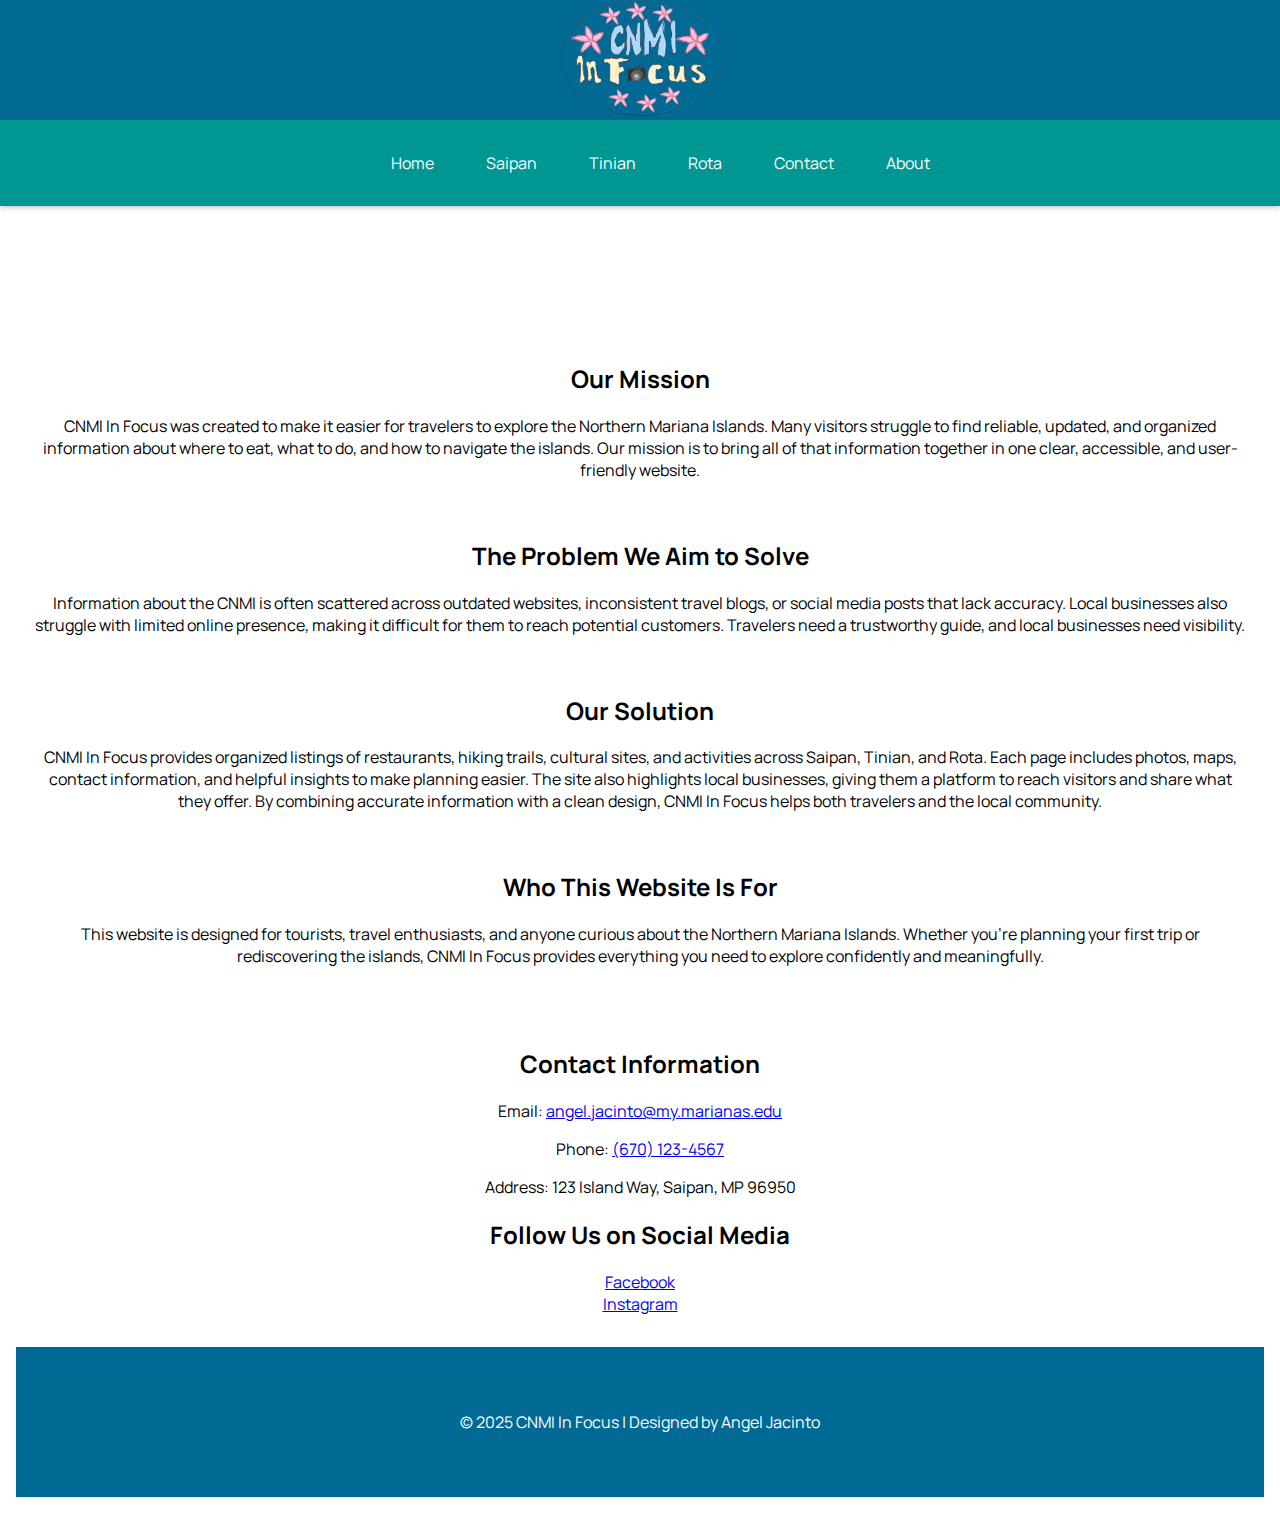
<file: about.html>
<!DOCTYPE html>
<html lang="en">

<head>
    <meta charset="UTF-8">
    <meta name="viewport" content="width=device-width, initial-scale=1.0">
    <title>CNMI IN FOCUS: about</title>
    <link rel="stylesheet" href="styles.css">
    <link href="https://fonts.googleapis.com/css2?family=Manrope:wght:400;700&display=swap" rel="stylesheet">
    <link href="https://cdnjs.cloudflare.com/ajax/libs/font-awesome/6.5.0/css/all.min.css">
    <script src="scripts.js"></script>
</head>

<body>
    <header class="site-header">
        <img src="images/logo.png" alt="website logo" class="site-logo">
        <nav>
            <ul>
                <li><a href="index.html">Home</a></li>
                <li><a href="saipan.html">Saipan</a></li>
                <li><a href="tinian.html">Tinian</a></li>
                <li><a href="rota.html">Rota</a></li>
                <li><a href="contact.html">Contact</a></li>
                <li><a href="about.html">About</a></li>
            </ul>
        </nav>
    </header>
    <main>
        <br></br>
        <br></br>
        <section id="activities">
            <h2>Our Mission</h2>
            <p>CNMI In Focus was created to make it easier for travelers to explore the Northern Mariana Islands. Many
                visitors struggle to find reliable, updated, and organized information about where to eat, what to do,
                and how to navigate the islands. Our mission is to bring all of that information together in one clear,
                accessible, and user-friendly website.
            </p>
        <br>
            <h2>The Problem We Aim to Solve</h2>
            <p>
                Information about the CNMI is often scattered across outdated websites, inconsistent travel blogs,
                or social media posts that lack accuracy. Local businesses also struggle with limited online presence,
                making it difficult for them to reach potential customers. Travelers need a trustworthy guide, and
                local businesses need visibility.
            </p>
        <br>
            <h2>Our Solution</h2>
            <p>
                CNMI In Focus provides organized listings of restaurants, hiking trails, cultural sites, and activities
                across Saipan, Tinian, and Rota. Each page includes photos, maps, contact information, and helpful
                insights to make planning easier. The site also highlights local businesses, giving them a platform to reach
                visitors and share what they offer. By combining accurate information with a clean design, CNMI In Focus helps
                both travelers and the local community.
            </p>
        <br>
            <h2>Who This Website Is For</h2>
            <p>
                This website is designed for tourists, travel enthusiasts, and anyone curious about the Northern Mariana
                Islands. Whether you're planning your first trip or rediscovering the islands, CNMI In Focus provides
                everything you need to explore confidently and meaningfully.
            </p>
            <br></br>

            <h2>Contact Information</h2>
            <p>Email: <a href="mailto:angel.jacinto@my.marianas.edu">angel.jacinto@my.marianas.edu</a></p>
            <p>Phone: <a href="tel:+16701234567">(670) 123-4567</a></p>
            <p>Address: 123 Island Way, Saipan, MP 96950</p>

            <h2>Follow Us on Social Media</h2>
            <div class="social-links"></div>
            <a href="https://www.facebook.com/cnmiinfocus" target="_blank"> Facebook </a>
            <br>
            <a href="https://www.instagram.com/cnmiinfocus" target="_blank"> Instagram </a>
            </div>
        </section>
        <footer>
    <p>&copy; 2025  CNMI In Focus | Designed by Angel Jacinto</p>
</footer>
</body>
</html>
</file>
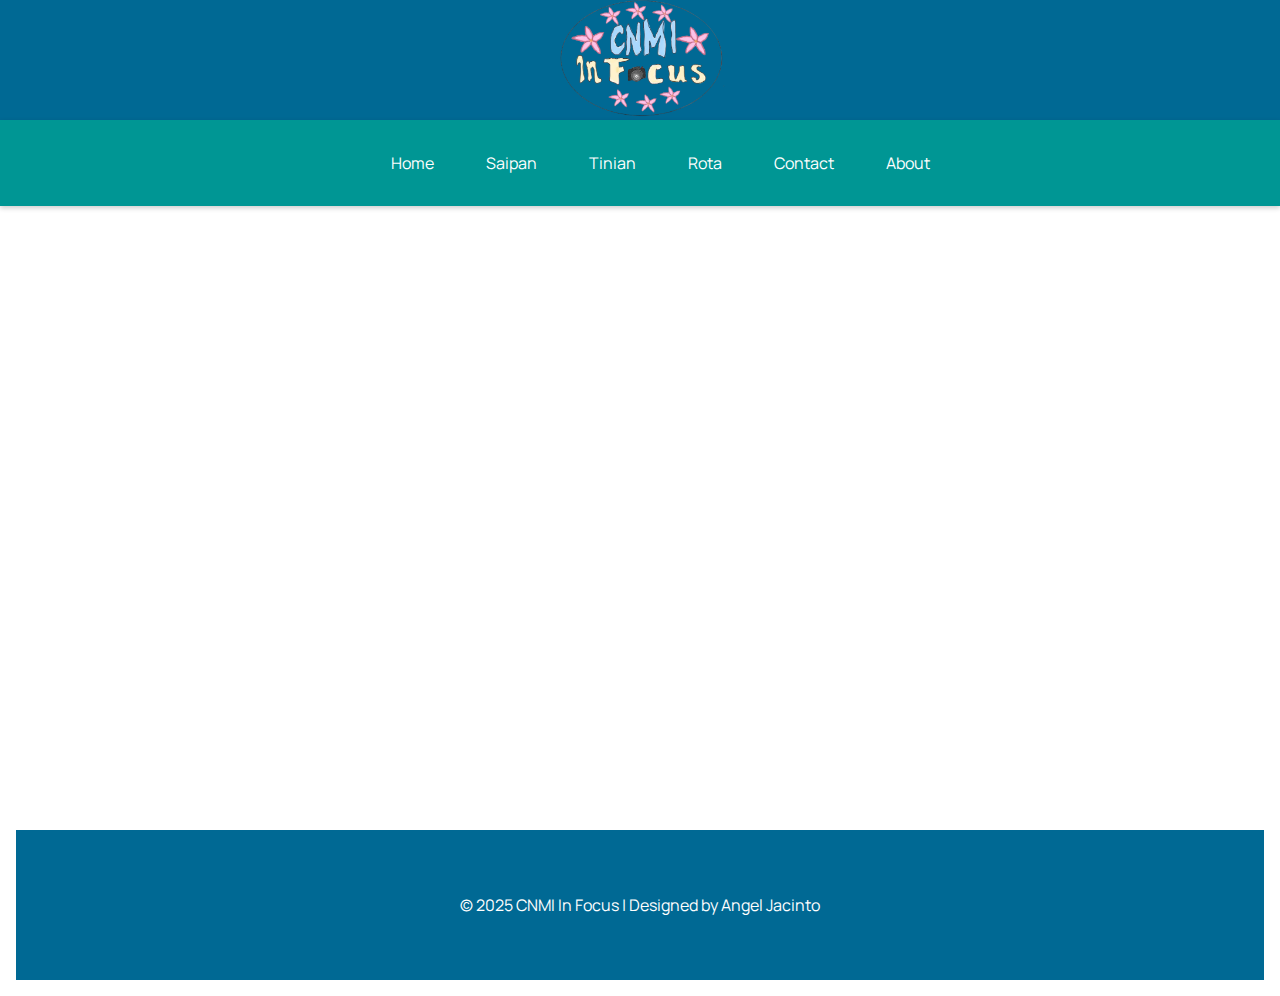
<file: contact.html>
<!DOCTYPE html>
<html lang="en">
<head>
    <meta charset="UTF-8">
    <meta name="viewport" content="width=device-width, initial-scale=1.0">
    <title>CNMI IN FOCUS: contact</title>
    <link rel="stylesheet" href="styles.css">
    <link href="https://fonts.googleapis.com/css2?family=Manrope:wght:400;700&display=swap" rel="stylesheet">
    <link href="https://cdnjs.cloudflare.com/ajax/libs/font-awesome/6.5.0/css/all.min.css">
    <script src="scripts.js"></script>
</head>
<body>
    <header class="site-header">
            <img src="images/logo.png" alt="website logo" class="site-logo">
    <nav>
        <ul>
            <li><a href="index.html">Home</a></li>
            <li><a href="saipan.html">Saipan</a></li>
            <li><a href="tinian.html">Tinian</a></li>
            <li><a href="rota.html">Rota</a></li>
            <li><a href="contact.html">Contact</a></li>
            <li><a href="about.html">About</a></li>
        </ul>
    </nav>
</header>
<main>
    <section id="activities">
    <iframe
      id="JotFormIFrame-253352856036156"
      title="Contact Form"
      onload="window.parent.scrollTo(0,0)"
      allowtransparency="true"
      allow="geolocation; microphone; camera; fullscreen; payment"
      src="https://form.jotform.com/253352856036156"
      frameborder="0"
      style="min-width:100%;max-width:100%;height:539px;border:none;"
      scrolling="no"
    >
    </iframe>
    <script src='https://cdn.jotfor.ms/s/umd/latest/for-form-embed-handler.js'></script>
    <script>window.jotformEmbedHandler("iframe[id='JotFormIFrame-253352856036156']", "https://form.jotform.com/")</script>
    </section>
<footer>
    <p>&copy; 2025  CNMI In Focus | Designed by Angel Jacinto</p>
</footer>
</body>
</html>
</file>
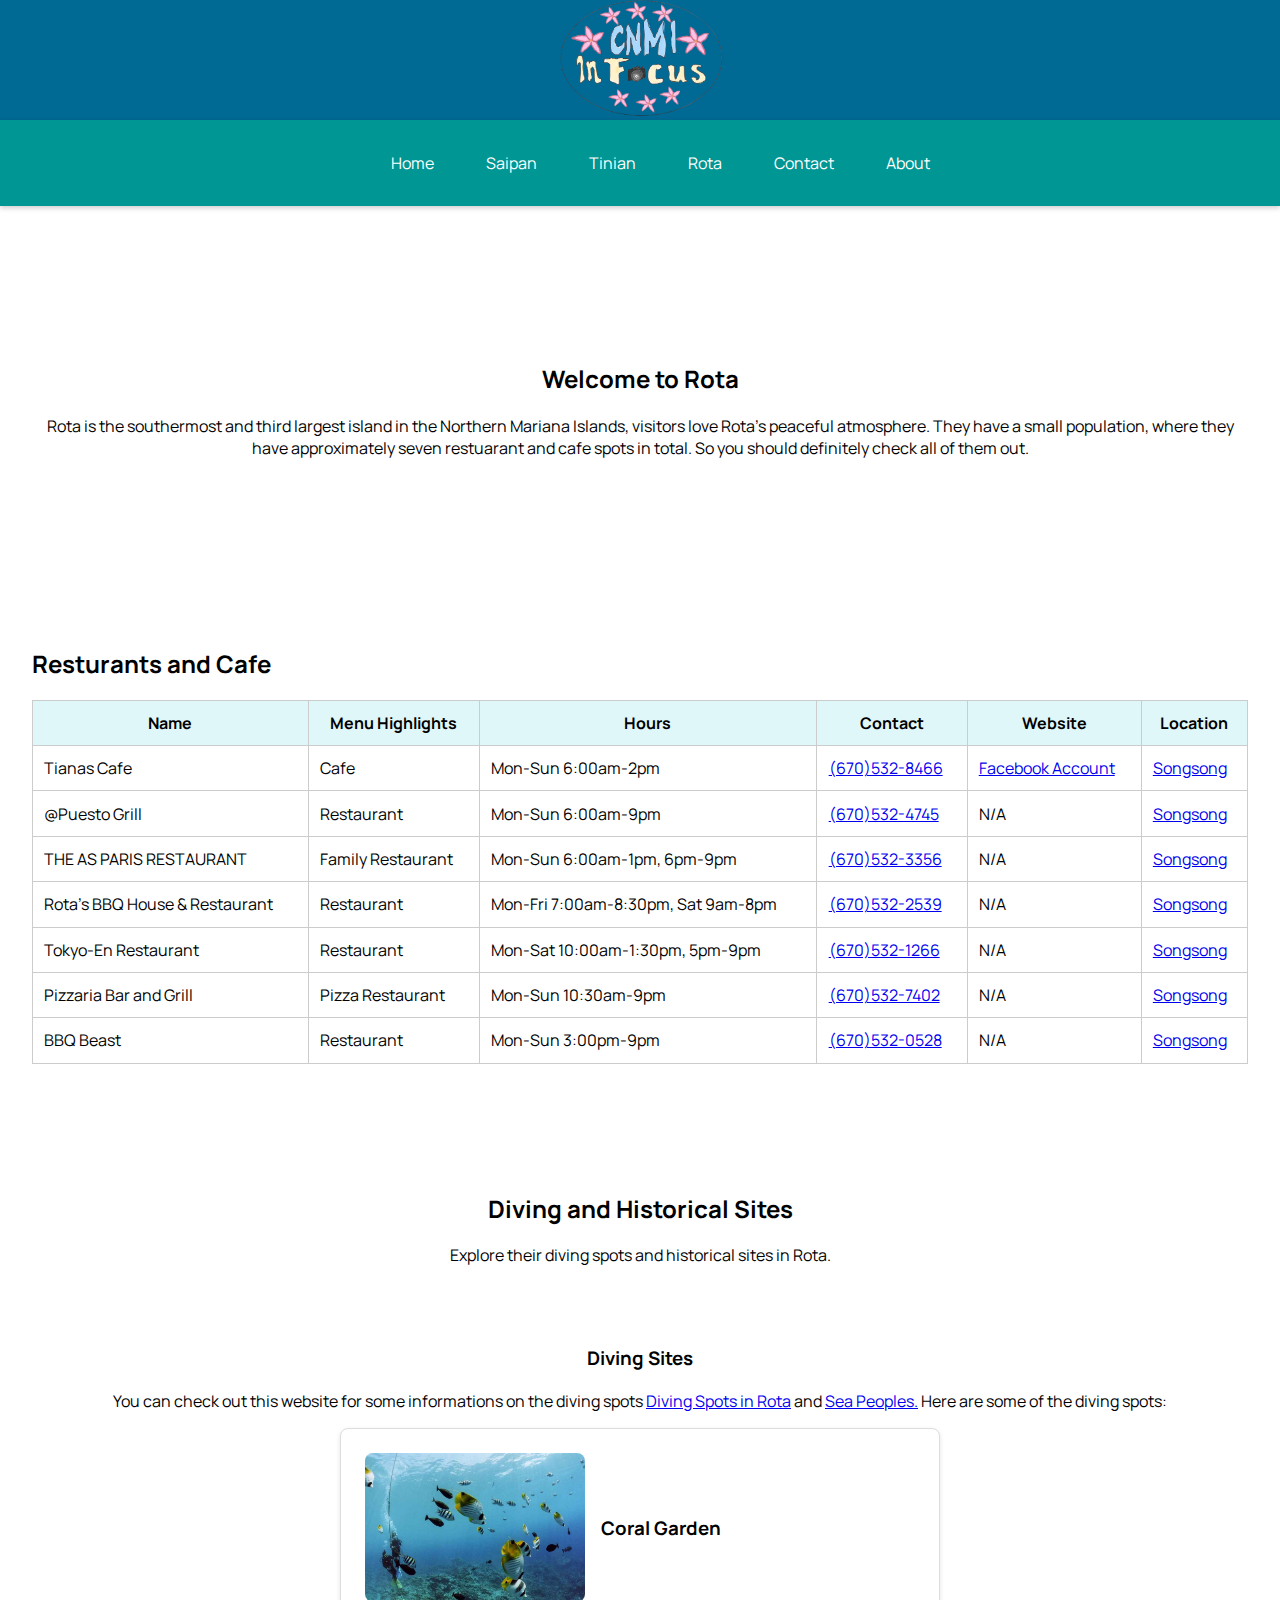
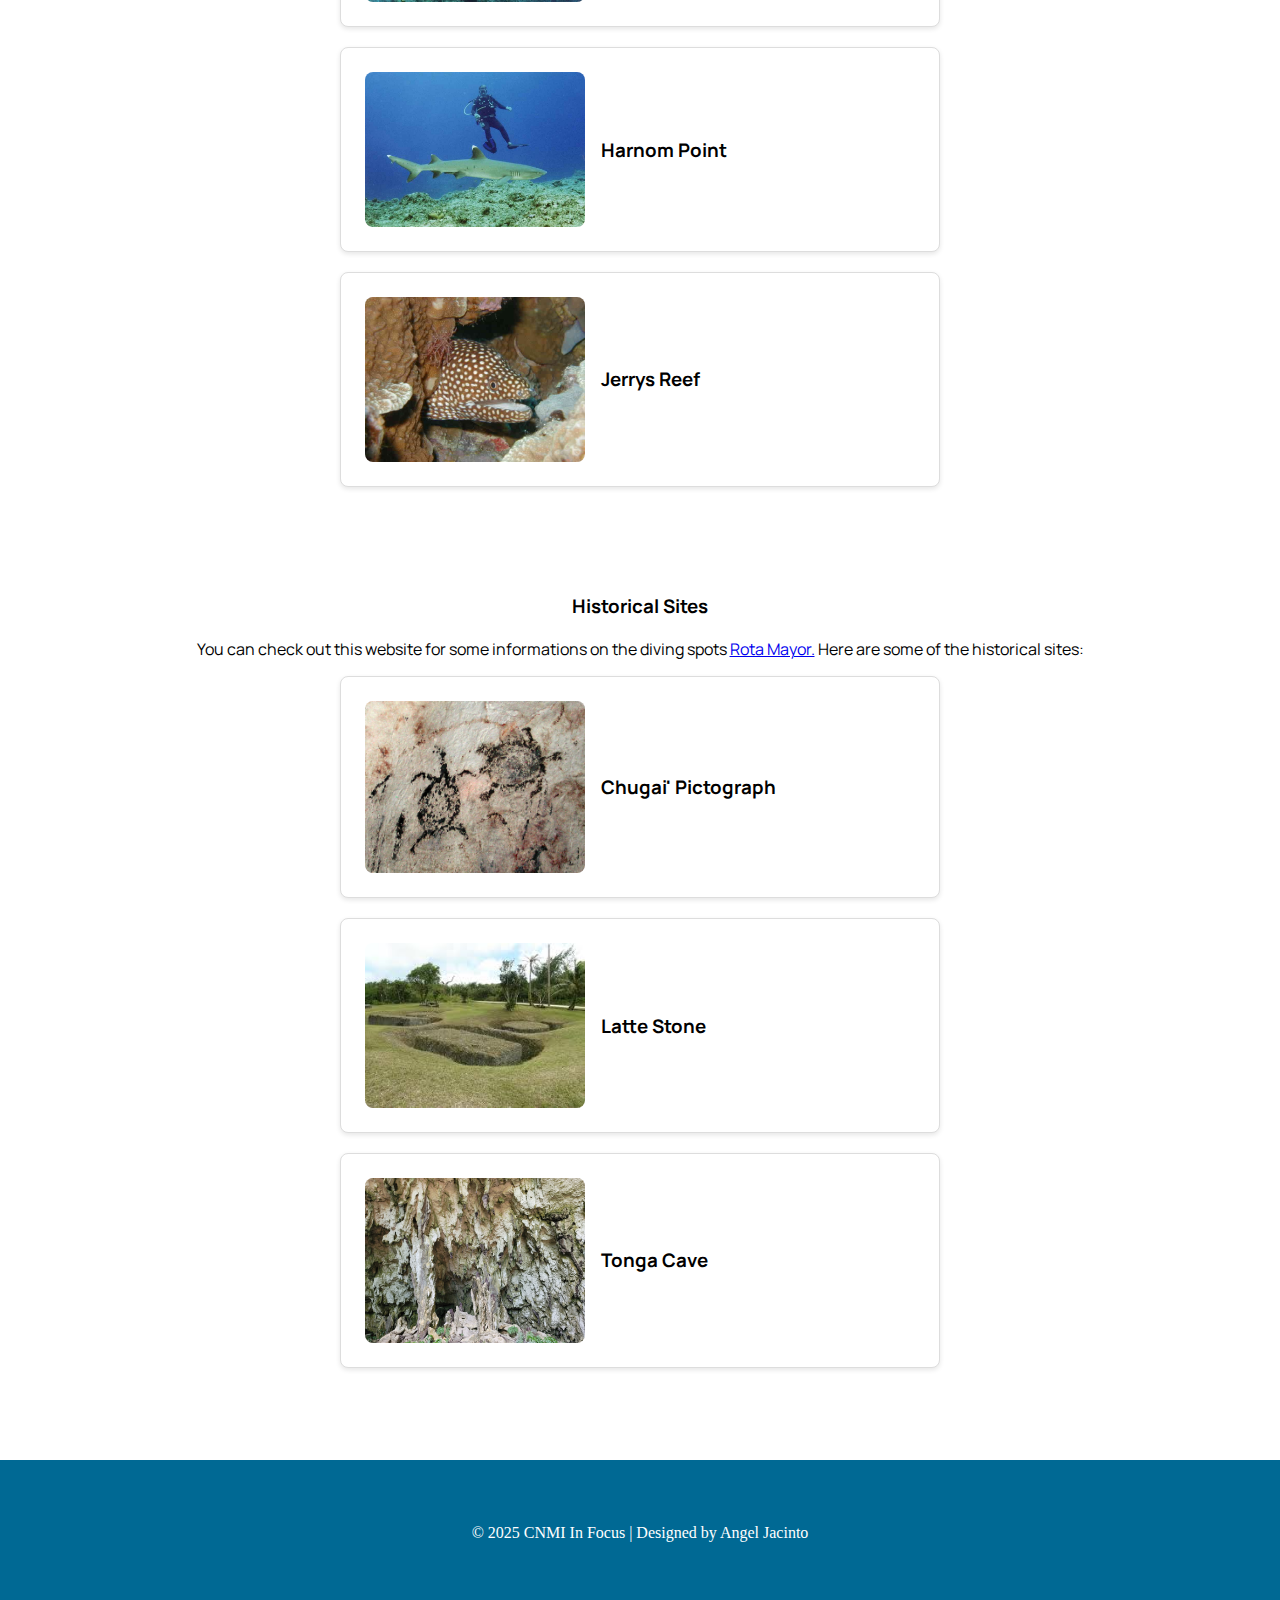
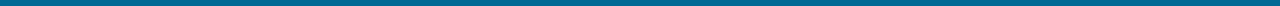
<file: rota.html>
<!DOCTYPE html>
<html lang="en">
<head>
    <meta charset="UTF-8">
    <meta name="viewport" content="width=device-width, initial-scale=1.0">
    <title>CNMI IN FOCUS: rota</title>
    <link rel="stylesheet" href="styles.css">
    <link href="https://fonts.googleapis.com/css2?family=Manrope:wght:400;700&display=swap" rel="stylesheet">
    <script src="scripts.js"></script>
</head>
<body>
    <header class="site-header">
            <img src="images/logo.png" alt="website logo" class="site-logo">
    <nav>
        <ul>
            <li><a href="index.html">Home</a></li>
            <li><a href="saipan.html">Saipan</a></li>
            <li><a href="tinian.html">Tinian</a></li>
            <li><a href="rota.html">Rota</a></li>
            <li><a href="contact.html">Contact</a></li>
            <li><a href="about.html">About</a></li>
        </ul>
    </nav>
</header>
<main>
    <br></br>
    <br></br>
    <section id="activities">
        <h2>Welcome to Rota</h2>
        <p>Rota is the southermost and third largest island in the Northern Mariana Islands, visitors love Rota's peaceful atmosphere. They have a small population, where they have approximately seven restuarant and cafe spots in total. So you should definitely check all of them out.</p>
        <br></br>
    </section>
    <br></br>

    <section>
        <h2>Resturants and Cafe</h2>
        <table>
            <thead>
                <tr>
                    <th>Name</th>
                    <th>Menu Highlights</th>
                    <th>Hours</th>
                    <th>Contact</th>
                    <th>Website</th>
                    <th>Location</th>
                </tr>
            </thead>
            <tbody>
                <tr>
                    <td>Tianas Cafe</td>
                    <td>Cafe</td>
                    <td>Mon-Sun 6:00am-2pm</td>
                    <td><a href="tel:+16705328466">(670)532-8466</a></td>
                    <td><a href="https://www.facebook.com/people/Tianas-Cafe/100054546305534/#" target="_blank">Facebook Account</a></td>
                    <td><a href="https://www.google.com/maps/place/Tianas+Cafe/@14.1359141,145.1362134,1852m/data=!3m1!1e3!4m6!3m5!1s0x67206828638717a1:0xaf4c3c88b681caea!8m2!3d14.1378296!4d145.139995!16s%2Fg%2F1td_hcfk?entry=ttu&g_ep=EgoyMDI1MTEyMy4xIKXMDSoASAFQAw%3D%3D" target="_blank">Songsong</a></td>
                </tr>
            </tbody>
            <tbody>
                <tr>
                    <td>@Puesto Grill</td>
                    <td>Restaurant</td>
                    <td>Mon-Sun 6:00am-9pm</td>
                    <td><a href="tel:+16705324745">(670)532-4745</a></td>
                    <td>N/A</td>
                    <td><a href="https://www.google.com/maps/place/'@Puesto+Grill'/@14.1397892,145.1367172,2273m/data=!3m1!1e3!4m6!3m5!1s0x67206958b12b35dd:0x7c0561c879863a9b!8m2!3d14.1403898!4d145.1413933!16s%2Fg%2F11sh720l1t?entry=ttu&g_ep=EgoyMDI1MTEyMy4xIKXMDSoASAFQAw%3D%3D" target="_blank">Songsong</a></td>
                </tr>
            </tbody>
            <tbody>
                <tr>
                    <td>THE AS PARIS RESTAURANT</td>
                    <td>Family Restaurant</td>
                    <td>Mon-Sun 6:00am-1pm, 6pm-9pm</td>
                    <td><a href="tel:+16705323356">(670)532-3356</a></td>
                    <td>N/A</td>
                    <td><a href="https://www.google.com/maps/place/THE+AS+PARIS+RESTAURANT/@14.1404224,145.1370295,2253m/data=!3m1!1e3!4m6!3m5!1s0x67206827aac3461b:0xc65ba028e3b03b4b!8m2!3d14.1412888!4d145.1405339!16s%2Fg%2F1tn01c2f?entry=ttu&g_ep=EgoyMDI1MTEyMy4xIKXMDSoASAFQAw%3D%3D" target="_blank">Songsong</a></td>
                </tr>
            </tbody>
            <tbody>
                <tr>
                    <td>Rota's BBQ House & Restaurant</td>
                    <td>Restaurant</td>
                    <td>Mon-Fri 7:00am-8:30pm, Sat 9am-8pm</td>
                    <td><a href="tel:+16705322539">(670)532-2539</a></td>
                    <td>N/A</td>
                    <td><a href="https://www.google.com/maps/place/Rota's+BBQ+House+%26+Restaurant/@14.1411832,145.1442987,934m/data=!3m1!1e3!4m6!3m5!1s0x67206825a5b60a81:0xea9a6b82de428298!8m2!3d14.1411624!4d145.1454252!16s%2Fg%2F11csr0z2w5?entry=ttu&g_ep=EgoyMDI1MTEyMy4xIKXMDSoASAFQAw%3D%3D" target="_blank">Songsong</a></td>
                </tr>
            </tbody>
            <tbody>
                <tr>
                    <td>Tokyo-En Restaurant</td>
                    <td>Restaurant</td>
                    <td>Mon-Sat 10:00am-1:30pm, 5pm-9pm</td>
                    <td><a href="tel:+16705321266">(670)532-1266</a></td>
                    <td>N/A</td>
                    <td><a href="https://www.google.com/maps/place/Tokyo-En+Restaurant/@14.1433159,145.1412838,711m/data=!3m1!1e3!4m6!3m5!1s0x67206824236a8e09:0x471d467001c08eb0!8m2!3d14.1431736!4d145.1429776!16s%2Fg%2F1td_hcfj?entry=ttu&g_ep=EgoyMDI1MTEyMy4xIKXMDSoASAFQAw%3D%3D" target="_blank">Songsong</a></td>
                </tr>
            </tbody>
            <tbody>
                <tr>
                    <td>Pizzaria Bar and Grill</td>
                    <td>Pizza Restaurant</td>
                    <td>Mon-Sun 10:30am-9pm</td>
                    <td><a href="tel:+16705327402">(670)532-7402</a></td>
                    <td>N/A</td>
                    <td><a href="https://www.google.com/maps/place/Pizzaria+Bar+and+Grill/@14.1404182,145.1420378,934m/data=!3m2!1e3!4b1!4m6!3m5!1s0x672068266befd145:0xa696646407b81106!8m2!3d14.1404182!4d145.1420378!16s%2Fg%2F1tq4r67j?entry=ttu&g_ep=EgoyMDI1MTEyMy4xIKXMDSoASAFQAw%3D%3D" target="_blank">Songsong</a></td>
                </tr>
            </tbody>
            <tbody>
                <tr>
                    <td>BBQ Beast</td>
                    <td> Restaurant</td>
                    <td>Mon-Sun 3:00pm-9pm</td>
                    <td><a href="tel:+16705320528">(670)532-0528</a></td>
                    <td>N/A</td>
                    <td><a href="https://www.google.com/maps/place/BBQ+Beast/@14.1671776,145.2360045,2232m/data=!3m1!1e3!4m6!3m5!1s0x67206f90e64a6a55:0x1a27ae5752e5b5e0!8m2!3d14.1657384!4d145.240809!16s%2Fg%2F11w90s6mr9?entry=ttu&g_ep=EgoyMDI1MTEyMy4xIKXMDSoASAFQAw%3D%3D" target="_blank">Songsong</a></td>
                </tr>
            </tbody>
        </table>
    </section>
    <br></br>

    <section id="activities">
  <h2> Diving and Historical Sites</h2>
  <p>Explore their diving spots and historical sites in Rota.</p>
<br></br>

<h3>Diving Sites</h3>
<p>You can check out this website for some informations on the diving spots <a href="https://diverota.com/divesites.htm" target="_blank">Diving Spots in Rota</a> and <a href="https://www.seapeoples.life/" target="_blank">Sea Peoples.</a> Here are some of the diving spots:</p>
<div class="card-group">
    <div class="activity-card" onclick="openModal('coralgardenModal')">
        <img src="images/coralgarden.jpg" alt="Coral Garden in Rota">
        <div class="card-text">
            <h3>Coral Garden</h3>
        </div>
    </div>
    <div class="activity-card" onclick="openModal('harnompointModal')">
        <img src="images/harnompoint.jpg" alt="Harnom Point in Rota">
        <div class="card-text">
            <h3>Harnom Point</h3>
        </div>
    </div>
    <div class="activity-card" onclick="openModal('jerrysreefModal')">
        <img src="images/jerrysreef.jpg" alt="Jerrys Reef in Rota">
        <div class="card-text">
            <h3>Jerrys Reef</h3>
        </div>
    </div>
</div>
<br></br>
<br></br>

<h3>Historical Sites</h3>
<p>You can check out this website for some informations on the diving spots <a href="https://rotamayor.cnmi.gov/historicsites/" target="_blank">Rota Mayor.</a> Here are some of the historical sites:</p>
<div class="card-group">
    <div class="activity-card" onclick="openModal('chugaiModal')">
        <img src="images/chugai'.jpg" alt="Chugai' Pictograph in Rota">
        <div class="card-text">
            <h3>Chugai' Pictograph</h3>
        </div>
    </div>
    <div class="activity-card" onclick="openModal('lattestoneModal')">
        <img src="images/lattestone.jpeg" alt="Latte Stone Quarry in Rota">
        <div class="card-text">
            <h3>Latte Stone</h3>
        </div>
    </div>
    <div class="activity-card" onclick="openModal('tongacaveModal')">
        <img src="images/tongacave.jpeg" alt="Tonga Cave in Rota">
        <div class="card-text">
            <h3>Tonga Cave</h3>
        </div>
    </div>
  </div>
</section>
<br></br>

<div id="coralgardenModal" class="modal">
    <div class="modal-content">
        <span class="close" onclick="closeModal('coralgardenModal')">&times;</span>
        <h2>Coral Garden</h2>
        <p>A vibrant reef teeming with marine life.</p>
    </div>
</div>
<div id="harnompointModal" class="modal">
    <div class="modal-content">
        <span class="close" onclick="closeModal('harnompointModal')">&times;</span>
        <h2>Harnom Point</h2>
        <p>Known for its dramatic underwater topography.</p>
    </div>
</div>
<div id="jerrysreefModal" class="modal">
    <div class="modal-content">
        <span class="close" onclick="closeModal('jerrysreefModal')">&times;</span>
        <h2>Jerrys Reef</h2>
        <p>Famous for its diverse coral formations and fish species.</p>
    </div>
</div>
<div id="chugaiModal" class="modal">
    <div class="modal-content">
        <span class="close" onclick="closeModal('chugaiModal')">&times;</span>
        <h2>Chugai' Pictograph</h2>
        <p>Explore ancient rock art created by the indigenous Chamorro people, showcasing their rich cultural heritage.</p>
    </div>
</div>

<div id="lattestoneModal" class="modal">
    <div class="modal-content">
        <span class="close" onclick="closeModal('lattestoneModal')">&times;</span>
        <h2>Latte Stone Quarry</h2>
        <p>Visit the site where the iconic latte stones, used as pillars for traditional Chamorro houses, were quarried.</p>
    </div>
</div>
<div id="tongacaveModal" class="modal">
     <div class="modal-content">
        <span class="close" onclick="closeModal('tongacaveModal')">&times;</span>
        <h2>Tonga Cave</h2>
        <p>Discover this natural cave system that holds historical significance and offers a glimpse into Rota's past.</p>

    </div>
</div>
</main>
<footer>
    <p>&copy; 2025  CNMI In Focus | Designed by Angel Jacinto</p>
</footer>
</body>
</html>
</file>
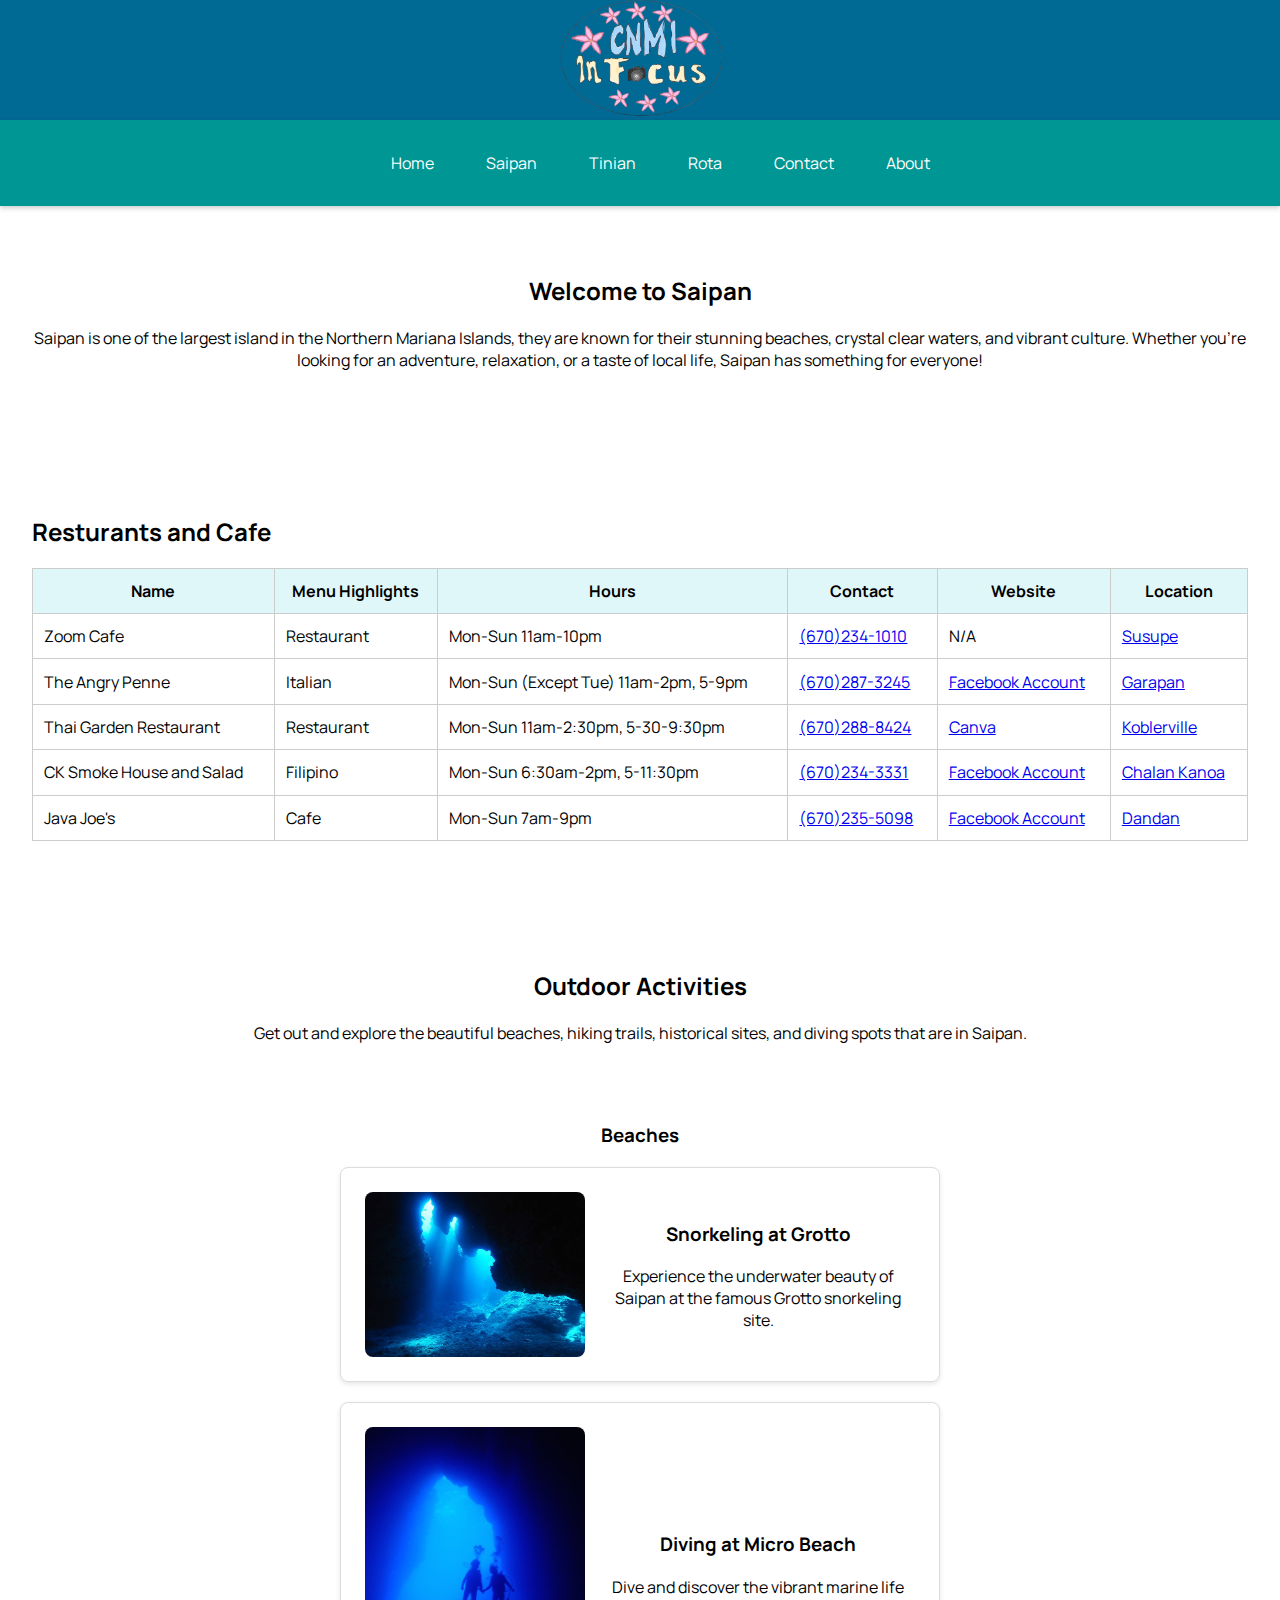
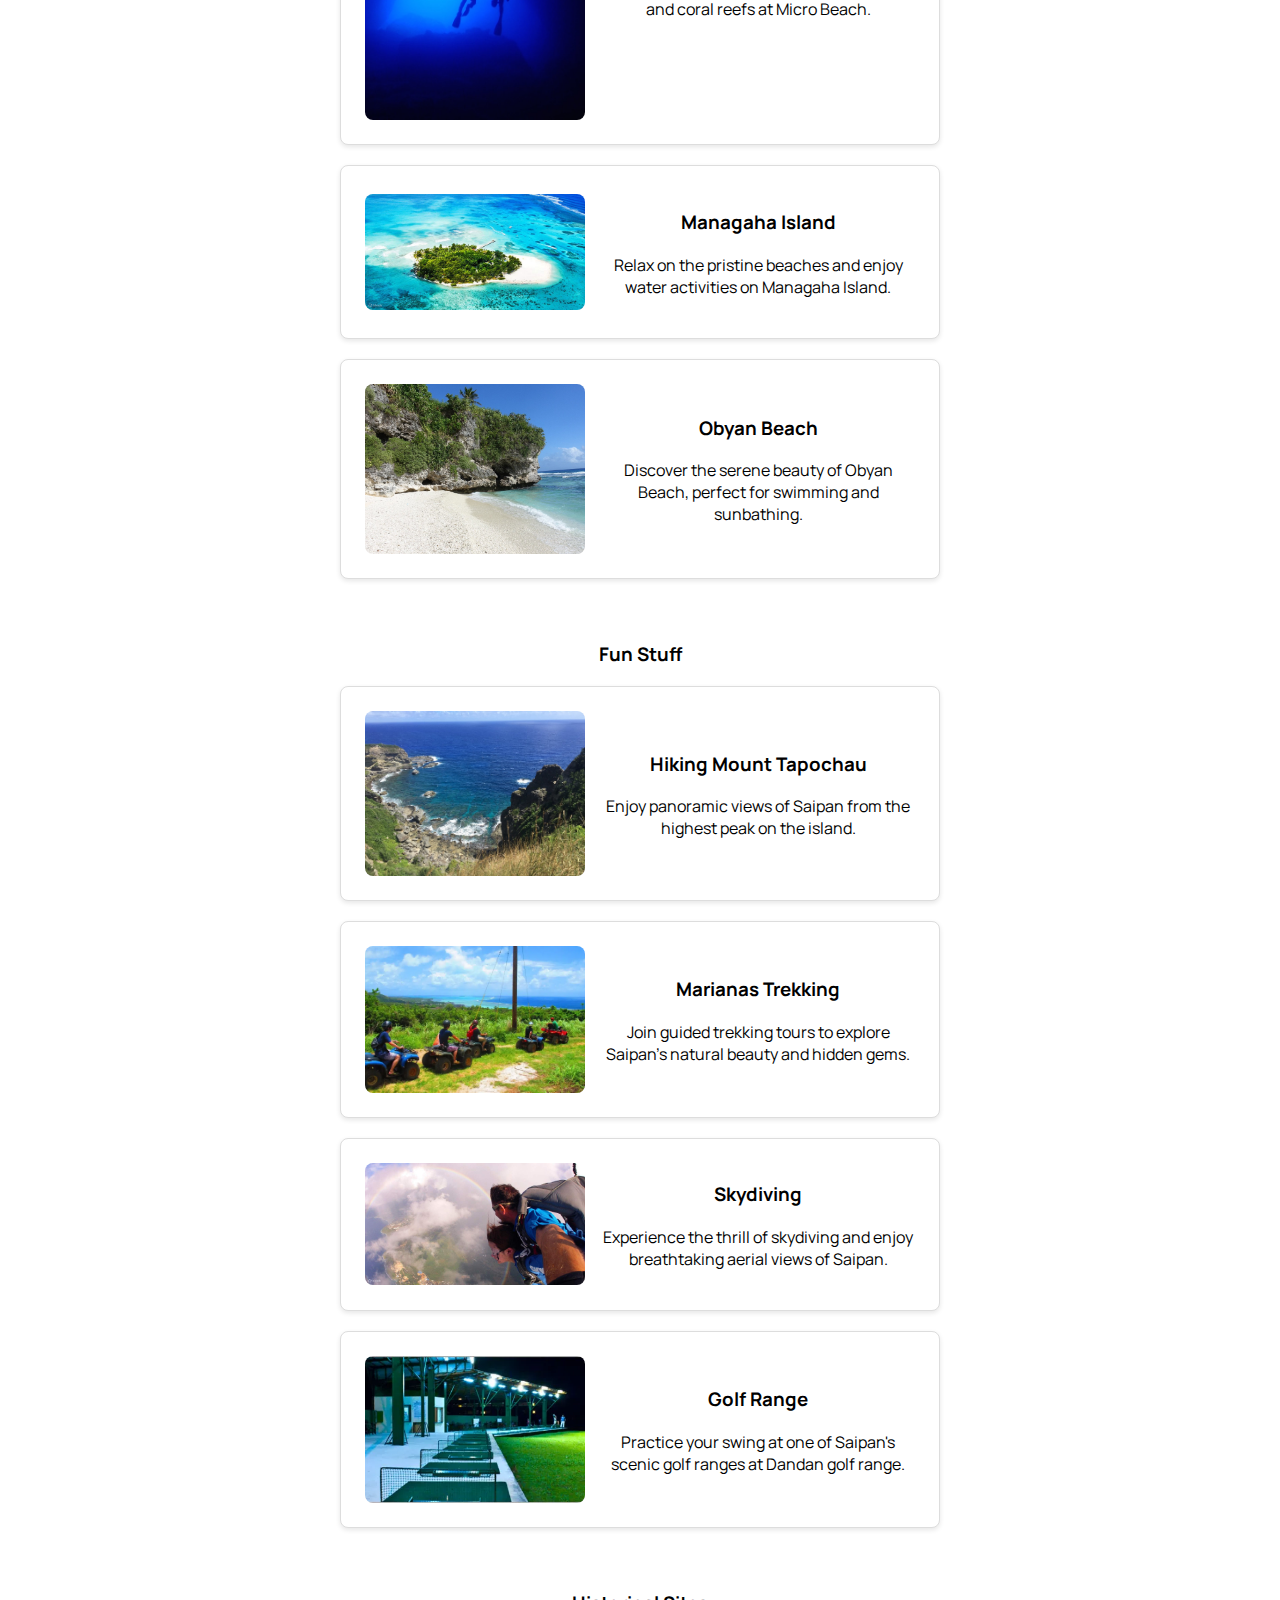
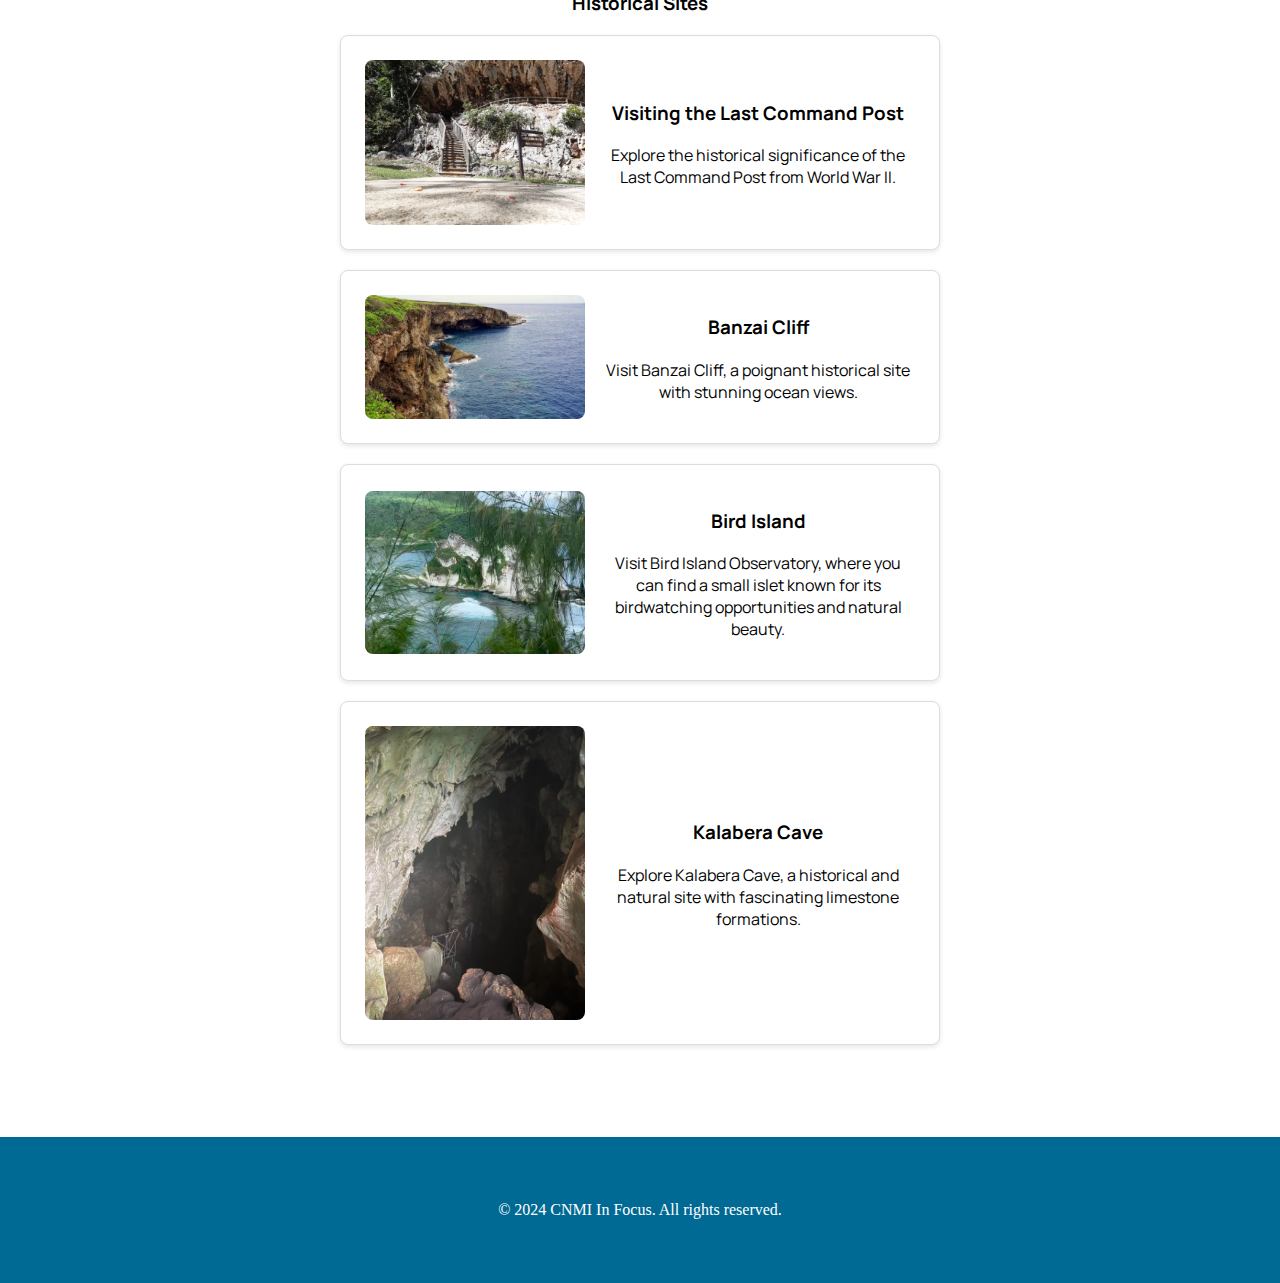
<file: saipan.html>
<!DOCTYPE html>
<html lang="en">
<head>
    <meta charset="UTF-8">
    <meta name="viewport" content="width=device-width, initial-scale=1.0">
    <title>CNMI IN FOCUS: saipan</title>
    <link rel="stylesheet" href="styles.css">
    <link href="https://fonts.googleapis.com/css2?family=Manrope:wght:400;700&display=swap" rel="stylesheet">
    <script src="scripts.js"></script>
</head>
<body>
    <header class="site-header">
            <img src="images/logo.png" alt="website logo" class="site-logo">
    <nav>
        <ul>
            <li><a href="index.html">Home</a></li>
            <li><a href="saipan.html">Saipan</a></li>
            <li><a href="tinain.html">Tinian</a></li>
            <li><a href="rota.html">Rota</a></li>
            <li><a href="contact.html">Contact</a></li>
            <li><a href="about.html">About</a></li>
        </ul>
    </nav>
</header>
<main>
    <section id="activities">
        <h2>Welcome to Saipan</h2>
        <p>Saipan is one of the largest island in the Northern Mariana Islands, they are known for their stunning beaches, crystal clear waters, and vibrant culture. Whether you're looking for an adventure, relaxation, or a taste of local life, Saipan has something for everyone!</p>
    </section>
    <br></br>

    <section>
        <h2>Resturants and Cafe</h2>
        <table>
            <thead>
                <tr>
                    <th>Name</th>
                    <th>Menu Highlights</th>
                    <th>Hours</th>
                    <th>Contact</th>
                    <th>Website</th>
                    <th>Location</th>
                </tr>
            </thead>
            <tbody>
                <tr>
                    <td>Zoom Cafe</td>
                <td>Restaurant</td>
                <td>Mon-Sun 11am-10pm</td>
                <td><a href="tel:+16702341010">(670)234-1010</a></td>
                <td>N/A</td>
                <td><a href="https://www.google.com/maps/place/ZOOM+Cafe/@15.15701,145.6947452,16z/data=!4m9!1m2!2m1!1sRestaurants!3m5!1s0x66d8b1854c8919f9:0x5c753107534736a6!8m2!3d15.1570047!4d145.7034962!16s%2Fg%2F11byxf2l7l?authuser=0&hl=en&entry=ttu&g_ep=EgoyMDI1MTExNy4wIKXMDSoASAFQAw%3D%3D" target="_blank">Susupe</a></td>
            </tr>
        </tbody>

        <tbody>
            <tr>
                <td>The Angry Penne</td>
                <td>Italian</td>
                <td>Mon-Sun (Except Tue) 11am-2pm, 5-9pm</td>
                <td><a href="tel:+16702873245">(670)287-3245</a></td>   
                <td><a href="https://www.facebook.com/chefnchan/" target="_blank">Facebook Account</a></td>
                <td><a href="https://www.google.com/maps/place/The+Angry+Penne/@15.21583,145.7180757,17z/data=!4m6!3m5!1s0x66d8b1884abfd2e1:0x28ce84a7e52ab78a!8m2!3d15.2153331!4d145.719685!16s%2Fg%2F11skgrzy66?entry=ttu&g_ep=EgoyMDI1MTExNy4wIKXMDSoASAFQAw%3D%3D" target="_blank">Garapan</a></td>
            </tr>
        </tbody>

         <tbody>
            <tr>
                <td>Thai Garden Restaurant</td>
                <td>Restaurant</td>
                <td>Mon-Sun 11am-2:30pm, 5-30-9:30pm</td>
                <td><a href="tel:+16702888424">(670)288-8424</a></td>
                <td><a href="https://thai-garden-restaurant.my.canva.site/" target="_blank">Canva</a></td>
                <td><a href="https://www.google.com/maps/place/Thai+Garden+Restaurant/@15.124355,145.7068574,18.16z/data=!4m9!1m2!2m1!1sRestaurants!3m5!1s0x66d8b363283ce515:0xdf2ffa98336dc317!8m2!3d15.1242104!4d145.7077385!16s%2Fg%2F11wj7cdwbg?authuser=0&hl=en&entry=ttu&g_ep=EgoyMDI1MTExNy4wIKXMDSoASAFQAw%3D%3D" target="_blank">Koblerville</a></td>
            </tr>
        </tbody>

        <tbody>
            <tr>
                <td>CK Smoke House and Salad</td>
                <td>Filipino</td>
                <td>Mon-Sun 6:30am-2pm, 5-11:30pm</td>
                <td><a href="tel:+16702343331">(670)234-3331</a></td>   
                <td><a href="https://www.facebook.com/CKSmokeHouseSpn/?ref=pages_you_manage" target="_blank">Facebook Account</a></td>
                <td><a href="https://www.google.com/maps/place/CK+Smoke+House+and+Salad/@15.1462059,145.6991768,17z/data=!4m15!1m8!3m7!1s0x66d8b3a38d30e499:0xfadbbe03e1167e4e!2sCK+Smoke+House+and+Salad!8m2!3d15.1462059!4d145.7017517!10e9!16s%2Fg%2F11swd9x069!3m5!1s0x66d8b3a38d30e499:0xfadbbe03e1167e4e!8m2!3d15.1462059!4d145.7017517!16s%2Fg%2F11swd9x069?authuser=0&hl=en&entry=ttu&g_ep=EgoyMDI1MTExNy4wIKXMDSoASAFQAw%3D%3D" target="_blank">Chalan Kanoa</a></td>
            </tr>
        </tbody>

        <tbody>
            <tr>
                <td>Java Joe's</td>
                <td>Cafe</td>
                <td>Mon-Sun 7am-9pm</td>
                <td><a href="tel:+16702355098">(670)235-5098</a></td>
                <td><a href="https://www.facebook.com/javajoes670" target="_blank">Facebook Account</a></td>
                <td><a href="https://www.google.com/maps/place/Java+Joe's/@15.1522826,145.7248366,17z/data=!3m1!4b1!4m6!3m5!1s0x66d8b16263dcdbe7:0x34e1f46e5f7b713b!8m2!3d15.1522826!4d145.7274062!16s%2Fg%2F1jkwp4z_z?authuser=0&hl=en&entry=ttu&g_ep=EgoyMDI1MTExNy4wIKXMDSoASAFQAw%3D%3D" target="_blank">Dandan</a></td>
            </tr>
        </tbody>
        </table>
    </section>
    <br></br>

    <section id="activities">
        <h2>Outdoor Activities</h2>
        <p>Get out and explore the beautiful beaches, hiking trails, historical sites, and diving spots that are in Saipan.</p>
        <br></br>
        <h3>Beaches</h3>
        <div class="card-group">
            <div class="activity-card" onclick="openModal('snorkelingModal')">
                <img src="/images/grotto.jpg" alt="Snorkeling in Saipan">
                <div class="card-text">
                    <h3>Snorkeling at Grotto</h3>
                    <p>Experience the underwater beauty of Saipan at the famous Grotto snorkeling site. </p>
                </div>
            </div>
        <div class="activity-card" onclick="openModal('divingModal')">
            <img src="/images/diving.jpg" alt="Diving in Saipan">
            <div class="card-text">
                <h3>Diving at Micro Beach</h3>
                <p>Dive and discover the vibrant marine life and coral reefs at Micro Beach.</p>
            </div>
        </div>
        <div class="activity-card" onclick="openModal('managahaModal')">
            <img src="/images/managaha.jpg" alt="Managaha Island in Saipan">
            <div class="card-text">
                <h3>Managaha Island</h3>
                <p>Relax on the pristine beaches and enjoy water activities on Managaha Island.</p>
            </div>
        </div>
        <div class="activity-card" onclick="openModal('obyanModal')">
            <img src="/images/obyan.jpg" alt="Obyan Beach in Saipan">
            <div class="card-text">
                <h3>Obyan Beach</h3>
                <p>Discover the serene beauty of Obyan Beach, perfect for swimming and sunbathing.</p>
            </div>
        </div>
  </div>
  <br></br>

  <h3>Fun Stuff</h3>
  <div class="card-group">
    <div class="activity-card" onclick="openModal('mttapochauModal')">
      <img src="/images/mttapochau.jpg" alt="Hiking in Saipan">
      <div class="card-text">
        <h3>Hiking Mount Tapochau</h3>
        <p>Enjoy panoramic views of Saipan from the highest peak on the island.</p>
      </div>
    </div>
    <div class="activity-card" onclick="openModal('trekkingModal')">
      <img src="/images/trekking.webp" alt="Marianas Trekking in Saipan">
      <div class="card-text">
        <h3>Marianas Trekking</h3>
        <p>Join guided trekking tours to explore Saipan's natural beauty and hidden gems.</p>
      </div>
    </div>
    <div class="activity-card" onclick="openModal('skydivingModal')">
      <img src="/images/skydiving.jpg" alt="Skydiving in Saipan">
      <div class="card-text">
        <h3>Skydiving</h3>
        <p>Experience the thrill of skydiving and enjoy breathtaking aerial views of Saipan.</p>
      </div>
    </div>
    <div class="activity-card" onclick="openModal('golfrangeModal')">
      <img src="/images/golfrange.webp" alt="Golf Range in Saipan">
      <div class="card-text">
        <h3>Golf Range</h3>
        <p>Practice your swing at one of Saipan's scenic golf ranges at Dandan golf range.</p>
      </div>
    </div>
  </div>
<br></br>

    <h3>Historical Sites</h3>
    <div class="card-group">
        <div class="activity-card" onclick="openModal('historicalModal')">
            <img src="/images/historical_site.jpg" alt="Historical Site in Saipan">
            <div class="card-text">
                <h3>Visiting the Last Command Post</h3>
                <p>Explore the historical significance of the Last Command Post from World War II.</p>
            </div>
        </div>
        <div class="activity-card" onclick="openModal('banzaicliffModal')">
            <img src="/images/banzaicliff.webp" alt="Banzai Cliff in Saipan">
            <div class="card-text">
                <h3>Banzai Cliff</h3>
                <p>Visit Banzai Cliff, a poignant historical site with stunning ocean views.</p>
            </div>
        </div>
        <div class="activity-card" onclick="openModal('birdislandModal')">
            <img src="/images/birdisland.jpg" alt="Bird Island in Saipan">
            <div class="card-text">
                <h3>Bird Island</h3>
                <p>Visit Bird Island Observatory, where you can find a small islet known for its birdwatching opportunities and natural beauty.</p>
            </div>
        </div>
        <div class="activity-card" onclick="openModal('kalaberaModal')">
            <img src="/images/kalabera.jpg" alt="Kalabera Cave in Saipan">
            <div class="card-text">
                <h3>Kalabera Cave</h3>
                <p>Explore Kalabera Cave, a historical and natural site with fascinating limestone formations.</p>
            </div>
        </div>
    </div>
</section>
<br></br>

<div id="obyanModal" class="modal">
    <div class="modal-content">
        <span class="close" onclick="closeModal('obyanModal')">&times;</span>
        <h2>Obyan Beach in Saipan</h2>
        <p>Obyan Beach is a beautiful and serene beach located on the southeastern coast of Saipan. You can find it at <a href="https://www.google.com/maps/place/Obyan+Beach/@15.1051752,145.7375636,17z/data=!4m6!3m5!1s0x66d8b3731d72728f:0xe3174c547b30cbeb!8m2!3d15.1062045!4d145.7379569!16s%2Fg%2F1tmxfpbm?entry=ttu&g_ep=EgoyMDI1MTEyMy4xIKXMDSoASAFQAw%3D%3D" target="_blank">Obyan Beach</a>.</p>
    </div>
</div>
<div id="managahaModal" class="modal">
    <div class="modal-content">
        <span class="close" onclick="closeModal('managahaModal')">&times;</span>
        <h2>Managaha Island in Saipan</h2>
        <p>Managaha Island is a small, uninhabited island located just off the coast of Saipan where you can enter by riding a ferry. You can find it at <a href="https://www.facebook.com/p/Managaha-Ferry-Service-61577118274616/" target="_blank">Managaha Ferry Service</a>.
        </p>
    </div>
</div>
<div id="snorkelingModal" class="modal">
    <div class="modal-content">
        <span class="close" onclick="closeModal('snorkelingModal')">&times;</span>
        <h2>Snorkeling at Grotto</h2>
        <p>The Grotto is a world-renowned snorkeling and diving spot located on the northern coast of Saipan. You can find it at <a href="https://letsgodivingsaipan.com/snorkeling" target="_blank">Let's Go Diving Saipan</a>.</p>
    </div>
</div>
<div id="divingModal" class="modal">
    <div class="modal-content">
        <span class="close" onclick="closeModal('divingModal')">&times;</span>
        <h2>Diving at Micro Beach</h2>
        <p>Micro Beach is a popular diving spot in Saipan known for its clear waters and abundant marine life. You can find at <a href="https://saipan-aquaconnections.com/eng/index.html" target="_blank">Saipan Aqua Connections</a>.</p>
    </div>
</div>

<div id="mttapochauModal" class="modal">
    <div class="modal-content">
        <span class="close" onclick="closeModal('mttapochauModal')">&times;</span>
        <h2>Hiking Mount Tapochau</h2>
        <p>Mount Tapochau is the highest point on Saipan, offering breathtaking panoramic views. <a href="https://www.google.com/maps/place/Mount+Tapochau/@15.2045,145.7543,17z/data=!3m1!4b1!4m5!3m4!1s0x66d8b3a5f4e8e8b7:0x8e8e8e8e8e8e8e8e!8m2!3d15.2045!4d145.7543" target="_blank">Mt. Tapochau</a>.</p>
    </div>
</div>
<div id="trekkingModal" class="modal">
    <div class="modal-content">
        <span class="close" onclick="closeModal('trekkingModal')">&times;</span>
        <h2>Marianas Trekking</h2>
        <p>SMarianas Trekking offers off-road buggy rides, downhill biking, and many more. You can find at <a href="https://www.marianastrekking.com/" target="_blank">Marianas Trekking</a>.</p>
    </div>
</div>
<div id="skydivingModal" class="modal">
    <div class="modal-content">
        <span class="close" onclick="closeModal('skydivingModal')">&times;</span>
        <h2>Skydiving in Saipan</h2>
        <p>The jumps from 8,000-14,000 feet offer an exhilarating experience that last about 1 minute freefall + 5 minutes parachute glide. You can find at <a href="https://www.skydivesaipan.com/" target="_blank">Skydiving Saipan</a>.</p>
    </div>
</div>
<div id="golfrangeModal" class="modal">
    <div class="modal-content">
        <span class="close" onclick="closeModal('golfrangeModal')">&times;</span>
        <h2>Golf Range in Saipan</h2>
        <p>Only driving range open until 9pm with target greens, distance markers, and rentals. You can find at <a href="https://www.google.com/maps/place/Dandan+Golf+Range/@15.1402873,145.7274529,928m/data=!3m2!1e3!4b1!4m6!3m5!1s0x66d8b3c49d9305cb:0xdb3eeb9984fb48c7!8m2!3d15.1402873!4d145.7300332!16s%2Fg%2F11hb2z0zsw?entry=ttu&g_ep=EgoyMDI1MTEyMy4xIKXMDSoASAFQAw%3D%3D" target="_blank">Saipan Golf Range</a>.</p>
    </div>
</div>

<div id="historicalModal" class="modal">
    <div class="modal-content">
        <span class="close" onclick="closeModal('historicalModal')">&times;</span>
        <h2>Last Command Post</h2>
        <p>It was the final Japanese stronghold in 1994 where Lt. Gen. Saito ordered a last counterattack before commiting suicide. You can find at <a href="https://www.google.com/maps/place/Last+Japanese+Command+Post/@15.280648,145.8064183,928m/data=!3m2!1e3!4b1!4m6!3m5!1s0x66d8b8538e50f9ff:0xc451f540f7772e1d!8m2!3d15.280648!4d145.8064183!16s%2Fg%2F1tsypxjc?entry=ttu&g_ep=EgoyMDI1MTEyMy4xIKXMDSoASAFQAw%3D%3D" target="_blank">Last Command Post</a>.</p>
    </div>
</div>
<div id="banzaicliffModal" class="modal">
    <div class="modal-content">
        <span class="close" onclick="closeModal('banzaicliffModal')">&times;</span>
        <h2>Banzai Cliff</h2>
        <p>Banzai Cliff is a historical site located on the northern coast of Saipan where hundreds of Japanese soldiers and civilians jumped to their deaths in 1944 rathen than surrender. You can find at <a href="https://www.google.com/maps/place/Banzai+Cliff/@15.2523,145.7401,17z/data=!3m1!4b1!4m5!3m4!1s0x66d8b3a5f4e8e8b7:0x8e8e8e8e8e8e8e8e!8m2!3d15.2523!4d145.7401" target="_blank">Banzai Cliff</a>.</p>
    </div>
</div>
<div id="birdislandModal" class="modal">
    <div class="modal-content">
        <span class="close" onclick="closeModal('birdislandModal')">&times;</span>
        <h2>Bird Island</h2>
        <p>Bird Island is a designated marine sanctuary, with one of the healthiest coral reefs in the CNMI and home to hundreds of bird species hence the name. You can find at <a href="https://www.google.com/maps/place/Bird+Island+Observatory/@15.2563277,145.8063277,1855m/data=!3m1!1e3!4m10!1m2!2m1!1sbird+island+saipan!3m6!1s0x66d8b82e37dcb5a9:0xc9c376c17f95b22e!8m2!3d15.2554582!4d145.8100613!15sChJiaXJkIGlzbGFuZCBzYWlwYW5aFCISYmlyZCBpc2xhbmQgc2FpcGFukgESdG91cmlzdF9hdHRyYWN0aW9umgEkQ2hkRFNVaE5NRzluUzBWSlEwRm5TVVJNT0dOaGJuZFJSUkFC4AEA-gEECHYQJA!16s%2Fg%2F11c264fydf?entry=ttu&g_ep=EgoyMDI1MTEyMy4xIKXMDSoASAFQAw%3D%3D" target="_blank">Bird Island</a>.</p>
    </div>
</div>
<div id="kalaberaModal" class="modal">
    <div class="modal-content">
        <span class="close" onclick="closeModal('kalaberaModal')">&times;</span>
        <h2>Kalabera Cave</h2>
        <p>Kalabera Cave is a historical and natural site located in the northern part of Saipan. You can find at <a href="https://www.google.com/maps?hl=en&gl=us&um=1&ie=UTF-8&fb=1&sa=X&ftid=0x66d8b9d5f01ae637:0xc0dd9b1cf6d872ed" target="_blank">Kalabera Cave</a>.</p>
    </div>
</main>
    <footer>
        <p>&copy; 2024 CNMI In Focus. All rights reserved.</p>
    </footer>
</body>
</html>
</file>
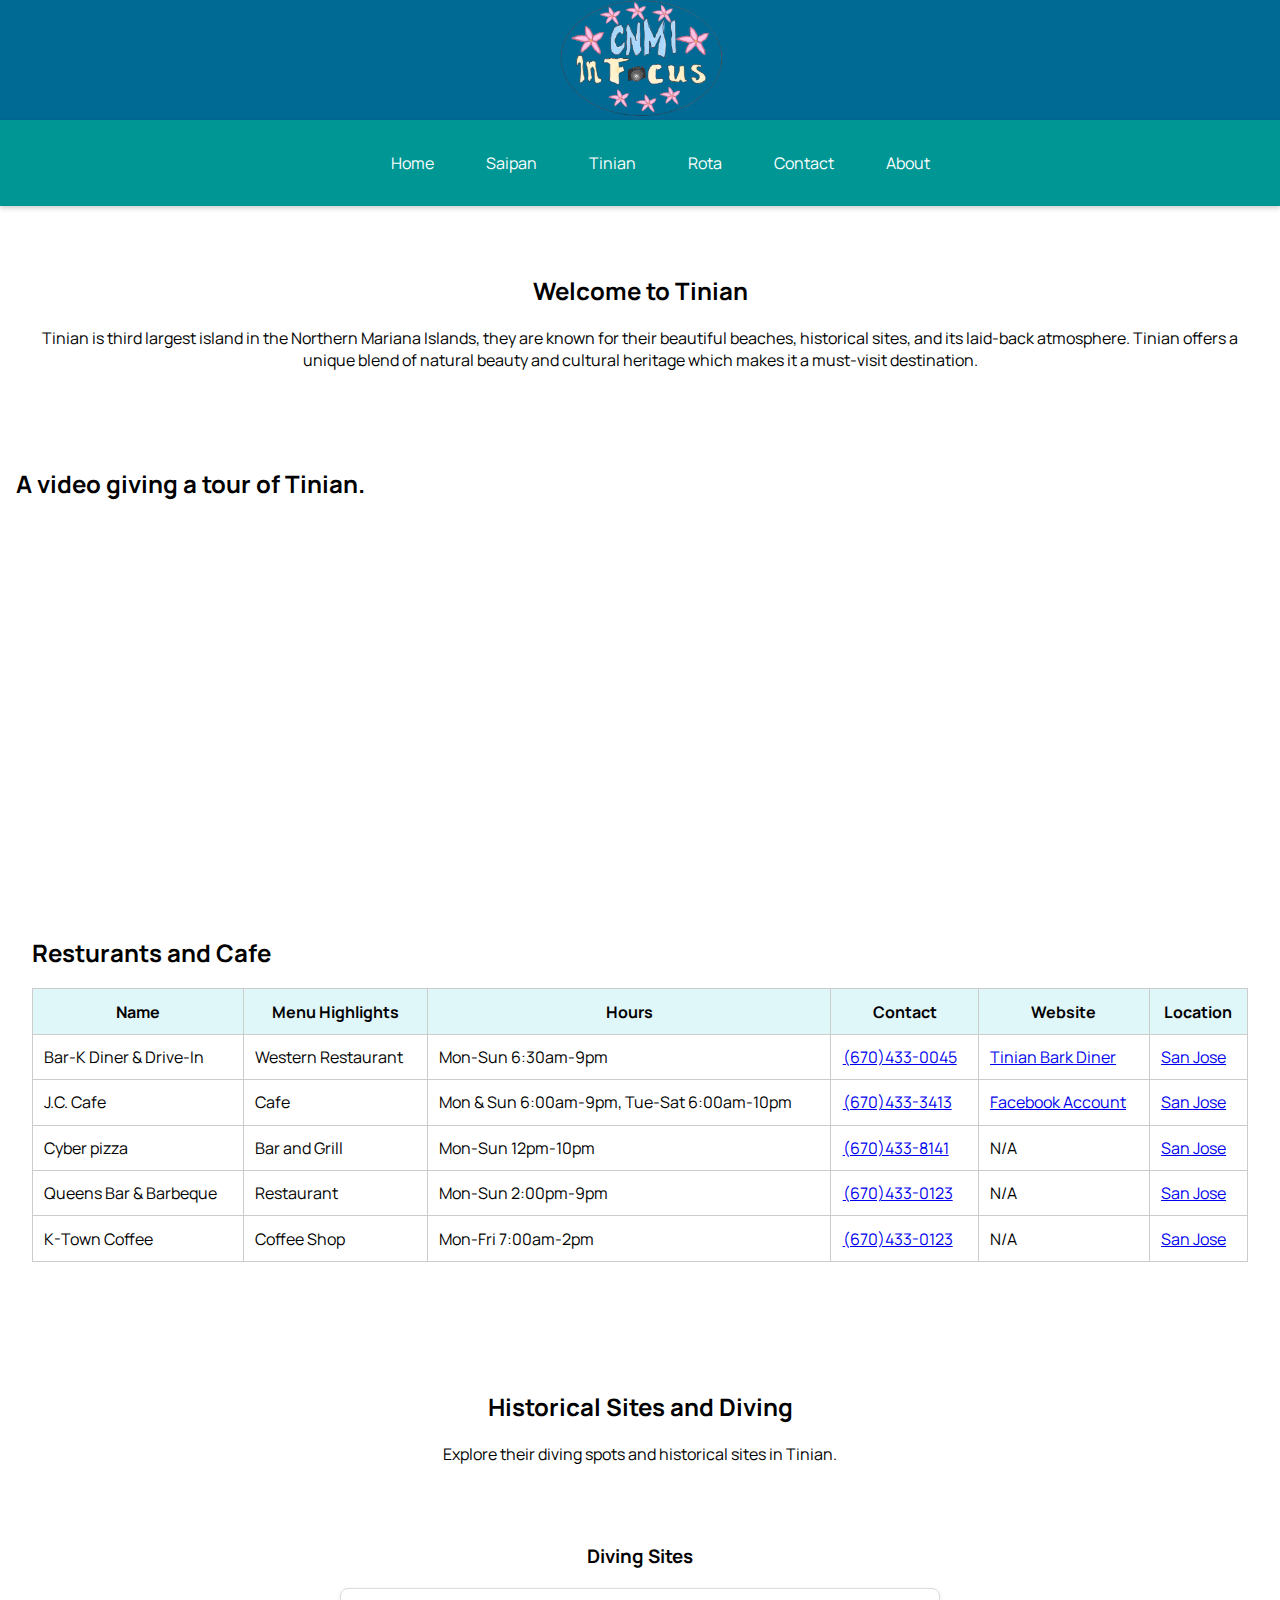
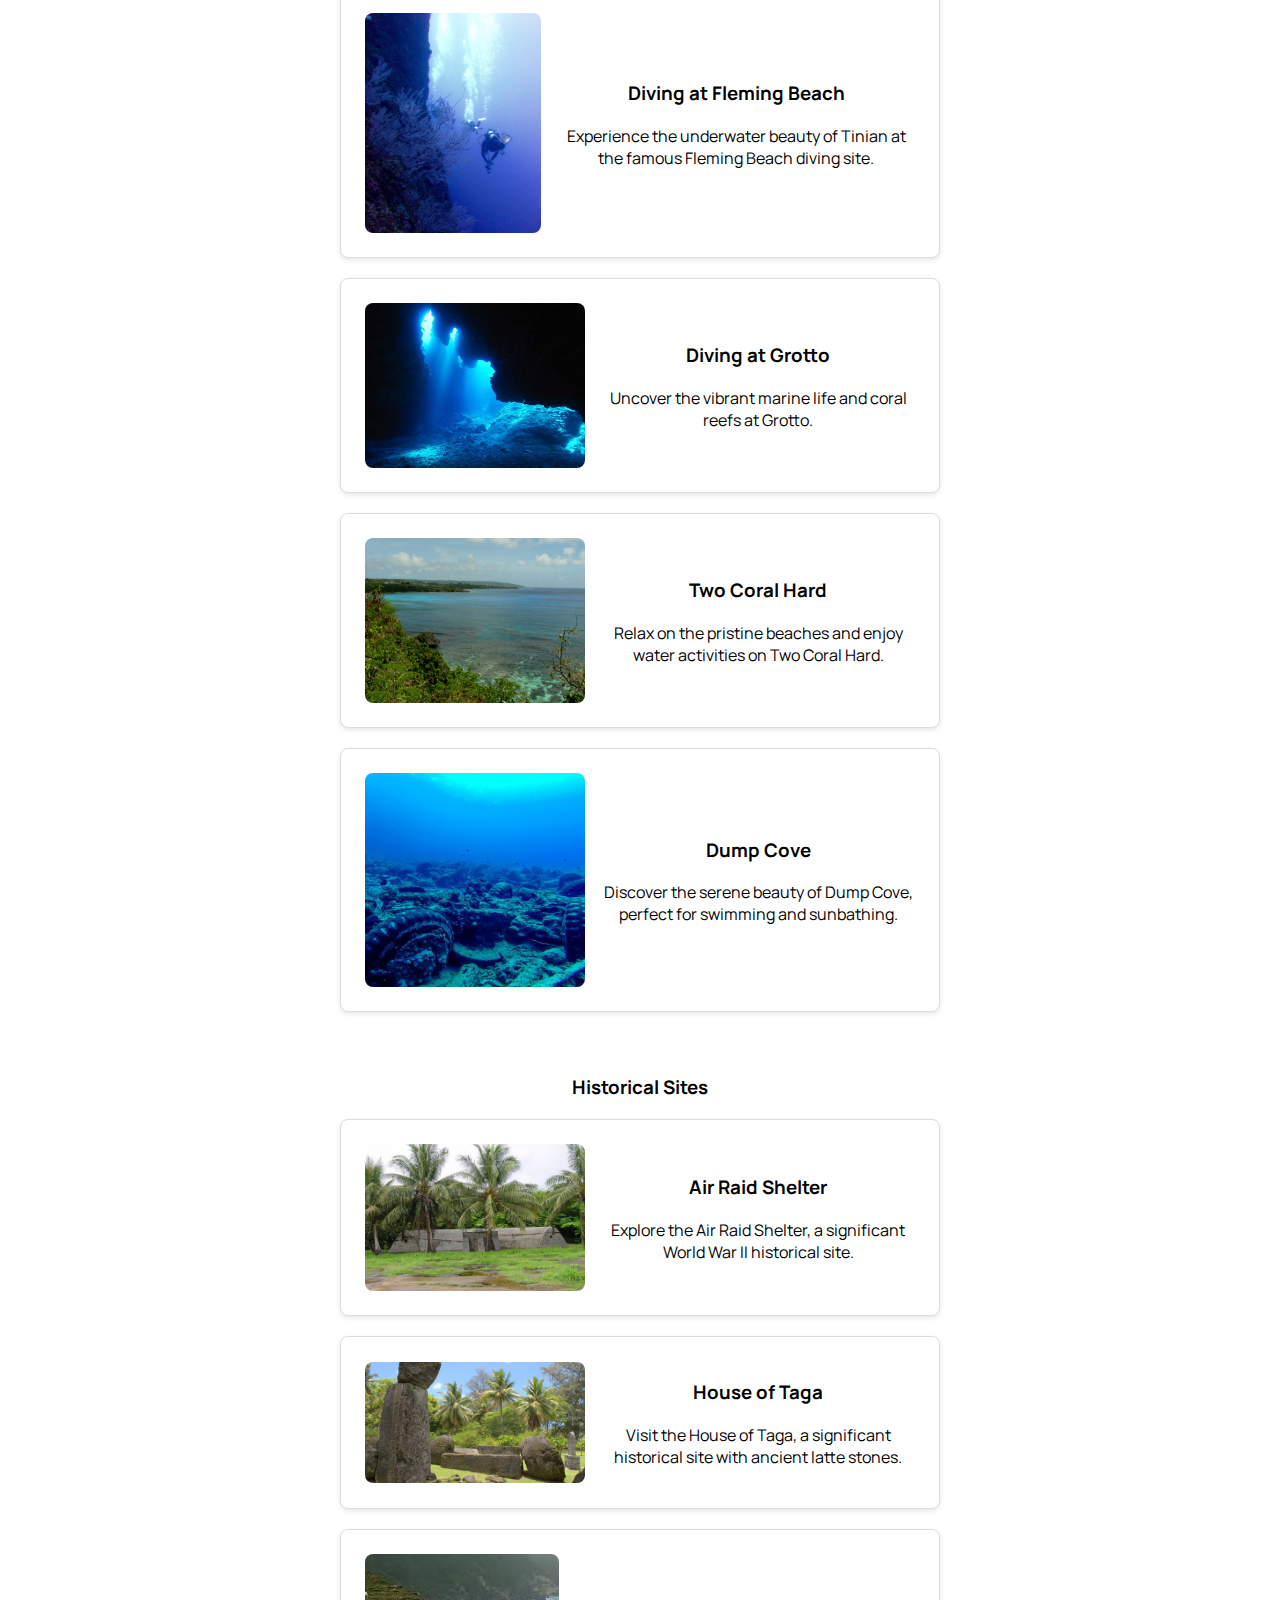
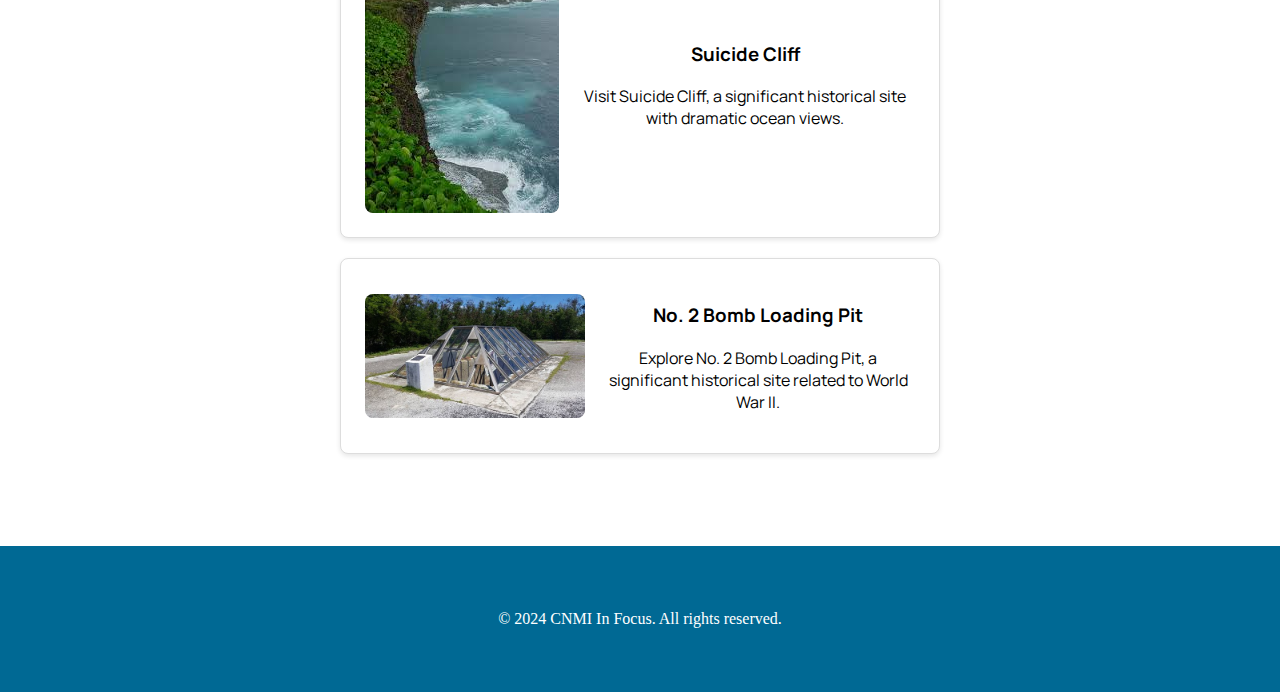
<file: tinian.html>
<!DOCTYPE html>
<html lang="en">
<head>
    <meta charset="UTF-8">
    <meta name="viewport" content="width=device-width, initial-scale=1.0">
    <title>CNMI IN FOCUS: tinian</title>
    <link rel="stylesheet" href="styles.css">
    <link href="https://fonts.googleapis.com/css2?family=Manrope:wght:400;700&display=swap" rel="stylesheet">
    <script src="scripts.js"></script>
</head>
<body>
    <header class="site-header">
            <img src="images/logo.png" alt="website logo" class="site-logo">
    <nav>
        <ul>
            <li><a href="index.html">Home</a></li>
            <li><a href="saipan.html">Saipan</a></li>
            <li><a href="tinian.html">Tinian</a></li>
            <li><a href="rota.html">Rota</a></li>
            <li><a href="contact.html">Contact</a></li>
            <li><a href="about.html">About</a></li>
        </ul>
    </nav>
</header>
<main>
    <section id="activities">
        <h2>Welcome to Tinian</h2>
        <p>Tinian is third largest island in the Northern Mariana Islands, they are known for their beautiful beaches, historical sites, and its laid-back atmosphere. Tinian offers a unique blend of natural beauty and cultural heritage which makes it a must-visit destination.</p>
        <br></br>
    </section>
        <h2>A video giving a tour of Tinian.</h2>
        <div class="video-container">
            <iframe width="560" height="315"  src="https://www.youtube.com/embed/evK9WUl7f2c?si=nN9cV3FwQS3gBfxD" title="YouTube video player" frameborder="0" allow="accelerometer; autoplay; clipboard-write; encrypted-media; gyroscope; picture-in-picture; web-share" referrerpolicy="strict-origin-when-cross-origin" allowfullscreen></iframe>
        </div>
    </section>
    <br></br>

    <section>
        <h2>Resturants and Cafe</h2>
        <table>
            <thead>
                <tr>
                    <th>Name</th>
                    <th>Menu Highlights</th>
                    <th>Hours</th>
                    <th>Contact</th>
                    <th>Website</th>
                    <th>Location</th>
                </tr>
            </thead>
            <tbody>
                <tr>
                    <td>Bar-K Diner & Drive-In</td>
                    <td>Western Restaurant</td>
                    <td>Mon-Sun 6:30am-9pm</td>
                    <td><a href="tel:+16704330045">(670)433-0045</a></td>
                    <td><a href="https://tinianbarkdiner.com/">Tinian Bark Diner</a></td>
                    <td><a href="https://www.google.com/maps/place/Bar-K+Diner+%26+Drive-In/@14.975188,145.6245975,4042m/data=!3m1!1e3!4m6!3m5!1s0x66df5171c09ccd55:0x6314666aabacf1ec!8m2!3d14.9720494!4d145.6321458!16s%2Fg%2F11nysmfsl7?entry=ttu&g_ep=EgoyMDI1MTEyMy4xIKXMDSoASAFQAw%3D%3D" target="_blank">San Jose</a></td>
                </tr>
            </tbody>
            <tbody>
                <tr>
                    <td>J.C. Cafe</td>
                    <td>Cafe</td>
                    <td>Mon & Sun 6:00am-9pm, Tue-Sat 6:00am-10pm</td>
                    <td><a href="tel:+16704333413">(670)433-3413</a></td>
                    <td><a href="https://www.facebook.com/JCCafeTinian/">Facebook Account</a></td>
                    <td><a href="https://www.google.com/maps/place/J.C.+Cafe/@14.9678203,145.6225819,929m/data=!3m2!1e3!4b1!4m6!3m5!1s0x66df5181fac7702b:0x3fe71eb82c9b792e!8m2!3d14.9678203!4d145.6251622!16s%2Fg%2F1tlbtvmn?entry=ttu&g_ep=EgoyMDI1MTEyMy4xIKXMDSoASAFQAw%3D%3D" target="_blank">San Jose</a></td>
                </tr>
            </tbody>
            <tbody>
                <tr>
                    <td>Cyber pizza</td>
                    <td>Bar and Grill</td>
                    <td>Mon-Sun 12pm-10pm</td>
                    <td><a href="tel:+16704338141">(670)433-8141</a></td>
                    <td>N/A</td>
                    <td><a href="https://www.google.com/maps/place/Cyber+pizza/@14.9713867,145.6248126,929m/data=!3m2!1e3!4b1!4m6!3m5!1s0x66df51808acaa959:0x65bdf5cd2a0cf1e0!8m2!3d14.9713867!4d145.6273929!16s%2Fg%2F11c52prcjq?entry=ttu&g_ep=EgoyMDI1MTEyMy4xIKXMDSoASAFQAw%3D%3D" target="_blank">San Jose</a></td>
                </tr>
            </tbody>
            <tbody>
                <tr>
                    <td>Queens Bar & Barbeque</td>
                    <td>Restaurant</td>
                    <td>Mon-Sun 2:00pm-9pm</td>
                    <td><a href="tel:+16704330123">(670)433-0123</a></td>
                    <td>N/A</td>
                    <td><a href="https://www.google.com/maps/place/Queens+Bar+%26+Barbeque/@14.9685868,145.6197248,929m/data=!3m2!1e3!4b1!4m6!3m5!1s0x66df517f1bb44421:0x3a0bb3d9b2a55e1f!8m2!3d14.9685868!4d145.6223051!16s%2Fg%2F11c3_b612f?entry=ttu&g_ep=EgoyMDI1MTEyMy4xIKXMDSoASAFQAw%3D%3D" target="_blank">San Jose</a></td>
                </tr>
            </tbody>
            <tbody>
                <tr>
                    <td>K-Town Coffee</td>
                    <td>Coffee Shop</td>
                    <td>Mon-Fri 7:00am-2pm</td>
                    <td><a href="tel:+16704330123">(670)433-0123</a></td>
                    <td>N/A</td>
                    <td><a href="https://www.google.com/maps/place/K-Town+Coffee/@14.9690287,145.6251506,929m/data=!3m2!1e3!4b1!4m6!3m5!1s0x66df5144f8746df9:0xca8ae9797214197!8m2!3d14.9690287!4d145.6277309!16s%2Fg%2F11pggqygpr?entry=ttu&g_ep=EgoyMDI1MTEyMy4xIKXMDSoASAFQAw%3D%3D" target="_blank">San Jose</a></td>
                </tr>
            </tbody>
        </table>
    </section>
    <br></br>
<section id="activities">
  <h2>Historical Sites and Diving</h2>
  <p>Explore their diving spots and historical sites in Tinian.</p>
<br></br>

<h3>Diving Sites</h3>
<div class="card-group">
    <div class="activity-card" onclick="openModal('flemingModal')">
        <img src="images/fleming.png" alt="Fleming in Tinian">
        <div class="card-text">
            <h3>Diving at Fleming Beach</h3>
            <p>Experience the underwater beauty of Tinian at the famous Fleming Beach diving site.</p>
        </div>
    </div>
    <div class="activity-card" onclick="openModal('grottoModal')">
        <img src="images/grotto.jpg" alt="Grotto in Tinian">
        <div class="card-text">
            <h3>Diving at Grotto</h3>
            <p>Uncover the vibrant marine life and coral reefs at Grotto.</p>
        </div>
    </div>
    <div class="activity-card" onclick="openModal('twocoralhardModal')">
        <img src="images/twocoralhard.jpg" alt="Two Coral Hard in Tinian">
        <div class="card-text">
            <h3>Two Coral Hard</h3>
            <p>Relax on the pristine beaches and enjoy water activities on Two Coral Hard.</p>
        </div>
    </div>
    <div class="activity-card" onclick="openModal('dumpcoveModal')">
        <img src="images/dumpcove.jpg" alt="Dump Cove in Tinian">
        <div class="card-text">
            <h3>Dump Cove</h3>
            <p>Discover the serene beauty of Dump Cove, perfect for swimming and sunbathing.</p>
        </div>
    </div>
</div>
<br></br>
<h3>Historical Sites</h3>
<div class="card-group">
    <div class="activity-card" onclick="openModal('airraidModal')">
        <img src="images/airraid.jpg" alt="Historical Site in Saipan">
        <div class="card-text">
            <h3>Air Raid Shelter</h3>
            <p>Explore the Air Raid Shelter, a significant World War II historical site.</p>
        </div>
    </div>
    <div class="activity-card" onclick="openModal('houseoftagaModal')">
        <img src="images/houseoftaga.jpeg" alt="House of Taga in Tinian">
        <div class="card-text">
            <h3>House of Taga</h3>
            <p>Visit the House of Taga, a significant historical site with ancient latte stones.</p>
        </div>
    </div>
    <div class="activity-card" onclick="openModal('suicidecliffModal')">
        <img src="images/suicidecliff.jpeg" alt="Suicide Cliff in Tinian">
        <div class="card-text">
            <h3>Suicide Cliff</h3>
            <p>Visit Suicide Cliff, a significant historical site with dramatic ocean views.</p>
        </div>
    </div>
    <div class="activity-card" onclick="openModal('no.2Modal')">
        <img src="images/no.2.jpg" alt="No. 2 Bomb Loading Pit in Tinian">
        <div class="card-text">
            <h3>No. 2 Bomb Loading Pit</h3>
            <p>Explore No. 2 Bomb Loading Pit, a significant historical site related to World War II.</p>
        </div>
    </div>
  </div>
</section>
<br></br>

<div id="flemingModal" class="modal">
    <div class="modal-content">
        <span class="close" onclick="closeModal('flemingModal')">&times;</span>
        <h2>Fleming Point</h2>
        <p>Fleming Point is one of the most dramatic wall dives, with a ridge that drops sharply into the water. Divers usually find tutrlets, schools of fusiliers, and large sea fans clinging to the wall. Morning dives offer beautiful silhouettes, while afternoon dives light up the reef with sunlight. You can find it at <a href="https://www.masadive-saipan.com/eng-point.html" target="_blank">Fleming Point</a>.</p>
    </div>
</div>
<div id="grottoModal" class="modal">
    <div class="modal-content">
        <span class="close" onclick="closeModal('grottoModal')">&times;</span>
        <h2>Grotto in Tinian</h2>
        <p>The Tinian Grotto is a carven dive that's similar to Saipan's Grotto but smaller. Divers enter through an openign around 35 feet deep and explore while finding lionfish, nudibranchs, soldierfish, and other reef creatures. You can find it at <a href="https://www.masadive-saipan.com/eng-point.html" target="_blank">Tinian Grotto</a>.</p>
    </div>
</div>
<div id="twocoralhardModal" class="modal">
    <div class="modal-content">
        <span class="close" onclick="closeModal('twocoralhardModal')">&times;</span>
        <h2>Two Coral Hard</h2>
        <p>Two Corals is a shallow dive site just off Tinian's west coast. The site has two coral pinnacles rising from about 70 feet, creating a natural figure-8 route for divers. You may find octopus, moray eels, turtles, and colorful reef fish as the sandy channels and coral heads attracts it. You can find it at <a href="https://www.masadive-saipan.com/eng-point.html" target="_blank">Two Coral Hard</a>.</p>
    </div>
</div>
<div id="dumpcoveModal" class="modal">
    <div class="modal-content">
        <span class="close" onclick="closeModal('dumpcoveModal')">&times;</span>
        <h2>Dump Cove</h2>
        <p>It's a site filled with World War II artifacts such as bottles, vehicle parts, and ammunition that were discarded over the cliffs decades ago. They have become artifical reeds, that attracts octopus, groupers, and sea turtles. You can find at <a href="https://www.masadive-saipan.com/eng-point.html" target="_blank">Dump Cove</a>.</p>
    </div>
</div>

<div id="airraidModal" class="modal">
    <div class="modal-content">
        <span class="close" onclick="closeModal('airraidModal')">&times;</span>
        <h2>Air Raid Shelter</h2>
        <p>The Air Raid Shelter is a historical site located in Tinian that served as a protective bunker during World War II. You can find at <a href="https://www.google.com/maps/place/Air+raid+shelter/@15.0797132,145.6294904,928m/data=!3m2!1e3!4b1!4m6!3m5!1s0x66d8ad1bd984e535:0xd376b702f82dd3d0!8m2!3d15.0797132!4d145.6320707!16s%2Fg%2F1td9w7bm?entry=ttu&g_ep=EgoyMDI1MTEyMy4xIKXMDSoASAFQAw%3D%3D" target="_blank">Air Raid Shelter</a>.</p>
    </div>
</div>
<div id="houseoftagaModal" class="modal">
     <div class="modal-content">
        <span class="close" onclick="closeModal('houseoftagaModal')">&times;</span>
        <h2>House of Taga</h2>
        <p>House of Taga is a historical site located on the northern coast of Tinian known for its ancient latte stone pillars. You can find at <a href="https://www.google.com/maps/place/House+of+Taga/@14.9668541,145.6196124,929m/data=!3m2!1e3!4b1!4m6!3m5!1s0x66df517f2c8e1b61:0xdce74429e0d94223!8m2!3d14.9668541!4d145.6221927!16s%2Fm%2F06_dldk?entry=ttu&g_ep=EgoyMDI1MTEyMy4xIKXMDSoASAFQAw%3D%3D" target="_blank">House of Taga</a>.</p>
    </div>
</div>
<div id="suicidecliffModal" class="modal">
    <div class="modal-content">
        <span class="close" onclick="closeModal('suicidecliffModal')">&times;</span>
        <h2>Suicide Cliff</h2>
     <p>Suicide Cliff is a designated marine sanctuary, with one of the healthiest coral reefs in the CNMI and home to hundreds of bird species hence the name. You can find at <a href="https://www.google.com/maps/place/Suicide+Cliff/@14.9385756,145.6522536,3716m/data=!3m1!1e3!4m6!3m5!1s0x66df51cb65cda5f3:0xdd701ec4ff468e65!8m2!3d14.9385756!4d145.6522536!16s%2Fg%2F11c5m9598t!5m1!1e4?entry=ttu&g_ep=EgoyMDI1MTEyMy4xIKXMDSoASAFQAw%3D%3D" target="_blank">Suicide Cliff</a>.</p>
    </div>
</div>
<div id="no.2Modal" class="modal">
    <div class="modal-content">
        <span class="close" onclick="closeModal('no.2Modal')">&times;</span>
        <h2>No. 2 Bombing Loading Pit</h2>
        <p>This pit is where the atomic bomb "Fat Man" was loaded into the B-29 Bockscar on August 9, 1945, before it dropped on Nagaski. You can find at <a href="https://www.google.com/maps/place/No+2+Bomb+Loading+Pit/@15.0835811,145.632332,928m/data=!3m1!1e3!4m6!3m5!1s0x66d8ad1a979afac7:0x873fb77c2ce2c97a!8m2!3d15.0835811!4d145.6349123!16s%2Fg%2F11cs4mr47_!5m1!1e4?entry=ttu&g_ep=EgoyMDI1MTEyMy4xIKXMDSoASAFQAw%3D%3D" target="_blank"> No. 2 Bomb Loading Pit</a>.</p>
    </div>
</main>
<footer>
    <p>&copy; 2024 CNMI In Focus. All rights reserved.</p>
</footer>
</body>
</html>
</file>
<file: styles.css>
*, *::before, *::after {
    box-sizing: border-box;
}

html, body {
    margin: 0;
    padding: 0;
    width: 100%;
    box-sizing: border-box
}

.site-header {
    background: #006994;
    color: #fff;
    position: sticky;
    top: 0;
    z-index:999;
    width: 100%;
    display: flex;
    flex-direction:column;
    align-items: center;
}
.site-header, nav {
    width: 100%;
    margin: 0;
    padding: 0;
    box-sizing: border-box;
}
.site-logo {
    height: 120px;
    width: auto;
    display: block;
}

nav {
    background: #009694;
    width: 100%;
    padding: 1rem;
    box-shadow: 0 2px 5px rgba(0,0,0,0.2);
}

nav ul {
    font-family: 'Manrope', sans-serif;
    list-style: none;
    display: flex;
    gap: 20px;
    justify-content: center;
    flex-wrap: wrap;
}

nav ul li a {
    color: #fff;
    text-decoration: none;
    padding: 0.5rem 1rem;
    border-radius: 5px;
    transition: transform 0.3s ease;
}

nav ul li a:hover {
    background: #004d66;
}

.welcome {
    text-align: center;
    margin-top: 0;
    padding: 1rem;
}

main {
    position: relative;
    z-index: 5;
    padding-top: 0;
    font-family: 'Manrope', sans-serif;
}

section {
    margin: 1rem 0;
}

main, section {
    padding: 1rem;
}
#saipan, #tinian, #rota {
    font-family: 'Manrope', sans-serif;
    display: flex;
    align-items: center;
    gap: 20px;
}

#tinian {
    flex-direction: row-reverse;
}

#saipan img, #tinian img, #rota img {
    width: 50%;
    height: auto;
    max-width: 100%;
    display: block;
    flex: 1;
    border-radius: 8px
}

table {
    width: 100%;
    border-collapse: collapse;
    margin: 0 ;
}

table th, table td {
    border: 1px solid #ccc;
    padding: 0.7rem;
}

table th {
    background: #e0f7fa;
}

#activities {
    margin-top: 1rem;
    text-align: center;
}

.card-group {
    display: flex;
    flex-wrap: wrap;
    gap: 20px;
    justify-content: center;
    margin-top: 1rem;
}

.activity-card {
    background: #fff;
    border: 1px solid #ddd;
    border-radius: 8px;
    box-shadow: 0 2px 5px rgba(0,0,0,0.1);
    width: 100%;
    max-width: 600px;
    padding: 1.5rem;
    display: flex;
    gap: 1rem;
    align-items: center;
    transition: transform 0.3s ease;
    cursor: pointer;
    position: relative;
    z-index: 10;
}

.activity-card:hover {
    transform:translateY(-5px);
}

.activity-card img {
    width: 40%;
    border-radius: 8px;
    pointer-events: none;
}

.modal {
    display: none;
    position: fixed;
    z-index: 2000;
    inset: 0;
    background: rgba(0,0,0,0.5);
}

.modal-content {
    background: #fff;
    margin: 10% auto;
    padding: 20px;
    width: 80%;
    max-width: 600px;
    border-radius: 8px;
    position: relative;
}

.close {
    position: absolute;
    top: 10px;
    right: 25px;
    font-size: 28px;
    cursor: pointer;
}

footer {
    background: #006994;
    color: #fff;
    text-align: center;
    padding: 3rem;
    margin-top: 0;
}

@media (max-width: 768px) {
    nav ul {
        flex-direction: column;
        gap: 10px;
    }

    #saipan, #tinian, #rota {
        flex-direction: column;
        text-align: center;
    }

    #saipan img, #tinian img, #rota img {
        width: 100%
    }

 .site-logo {
        height: 80px;
    }

    .site-header {
        position: relative;
    }

    .activity-card {
        flex-direction: column;
        max-width: 100%;
        text-align: center;
    }

    .activity-card img {
        width: 100%;
    }

    main {
        padding-top: 0;
    }
}
</file>
